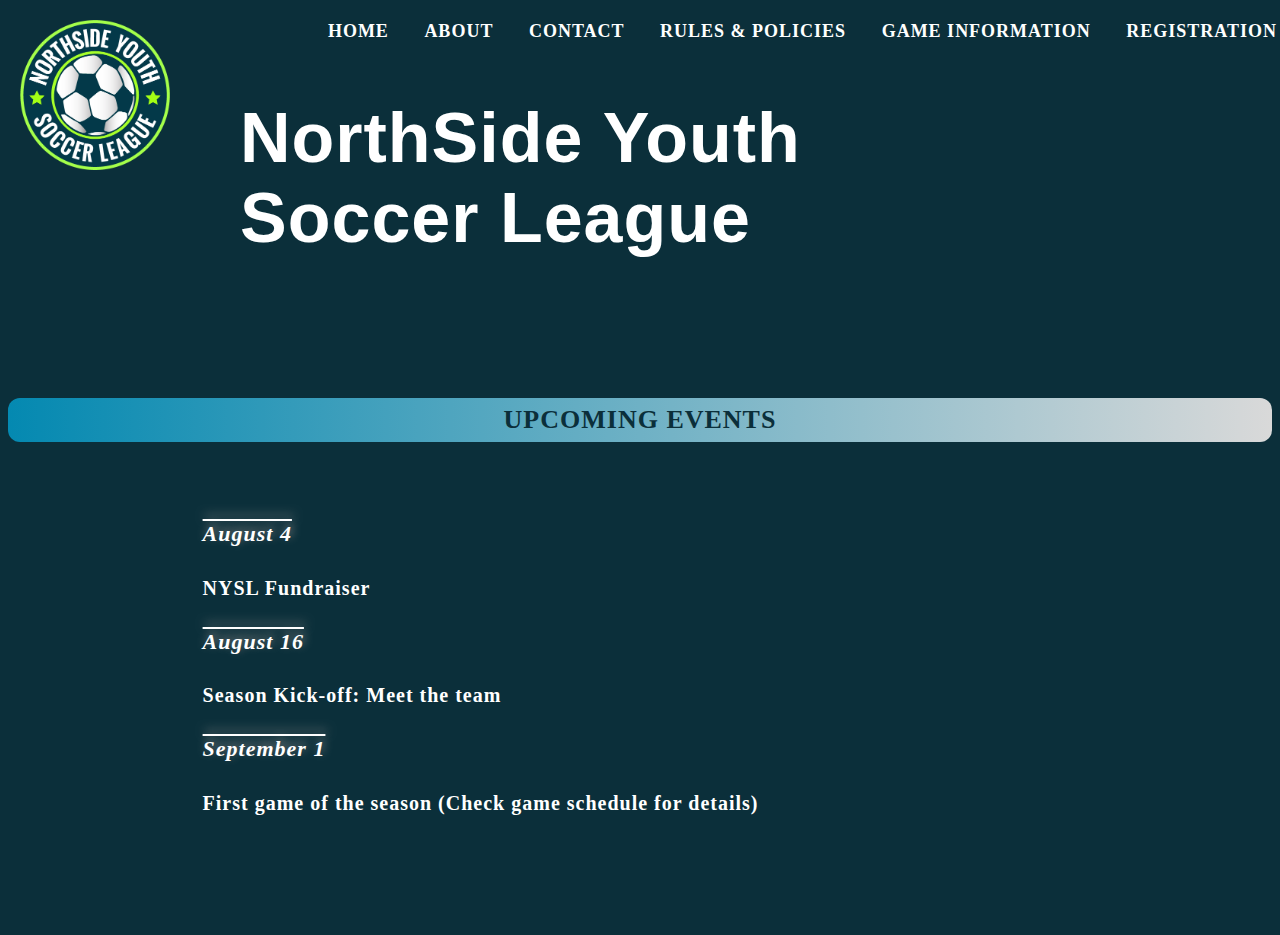
<file: index.html>
<!DOCTYPE html>
<html lang="es">
    <head>
        <title>
            Home
        </title>
        <meta charset="utf-8"/>
        <meta content="width=device-width" name="viewport"/>
        <!--<link href="styles/nysl_1.css" rel="stylesheet" type="text/css"/> -->
        <!--<link href="styles/nysl_2.css" rel="stylesheet" type="text/css"/> -->
        <link href="styles/nysl_3.css" rel="stylesheet" type="text/css"/>
        <link href="img/nysl_logo.png" rel="shortcut icon"/>
    </head>
    <body>
        <header class="container">
            <div class="title contenedor portada">
                <h1 class="titulo">
                    NorthSide Youth Soccer League
                </h1>
            </div>
            <img alt="logo" id="logo" src="img/nysl_logo.png"/>
        </header>
        <div>
            <h2 class="button" id="section">
                Upcoming Events
            </h2>
        </div>
        <div class="menu">
            <nav>
                <ul>
                    <li>
                        <a class="home link" href="#.html">
                            Home
                        </a>
                    </li>
                    <li>
                        <a class="about link" href="about.html">
                            About
                        </a>
                    </li>
                    <li>
                        <a class="contact link" href="contact.html">
                            Contact
                        </a>
                    </li>
                    <li>
                        <a class="home link" href="rules.html">
                            Rules & Policies
                        </a>
                    </li>
                    <li>
                        <a class="home link" href="game_info.html">
                            Game Information
                        </a>
                    </li>
                    <li>
                        <a class="home link" href="registration.html">
                            Registration
                        </a>
                    </li>
                </ul>
            </nav>
        </div>
        <main>
            <div id="form">
                <section>
                    <h4 class="italica">
                        August 4
                    </h4>
                    <p>
                        NYSL Fundraiser
                    </p>
                    <h4 class="italica">
                        August 16
                    </h4>
                    <p>
                        Season Kick-off: Meet the team
                    </p>
                    <h4 class="italica">
                        September 1
                    </h4>
                    <p>
                        First game of the season (Check game schedule for details)
                    </p>
                </section>
            </div>
        </main>
    </body>
</html>
</file>
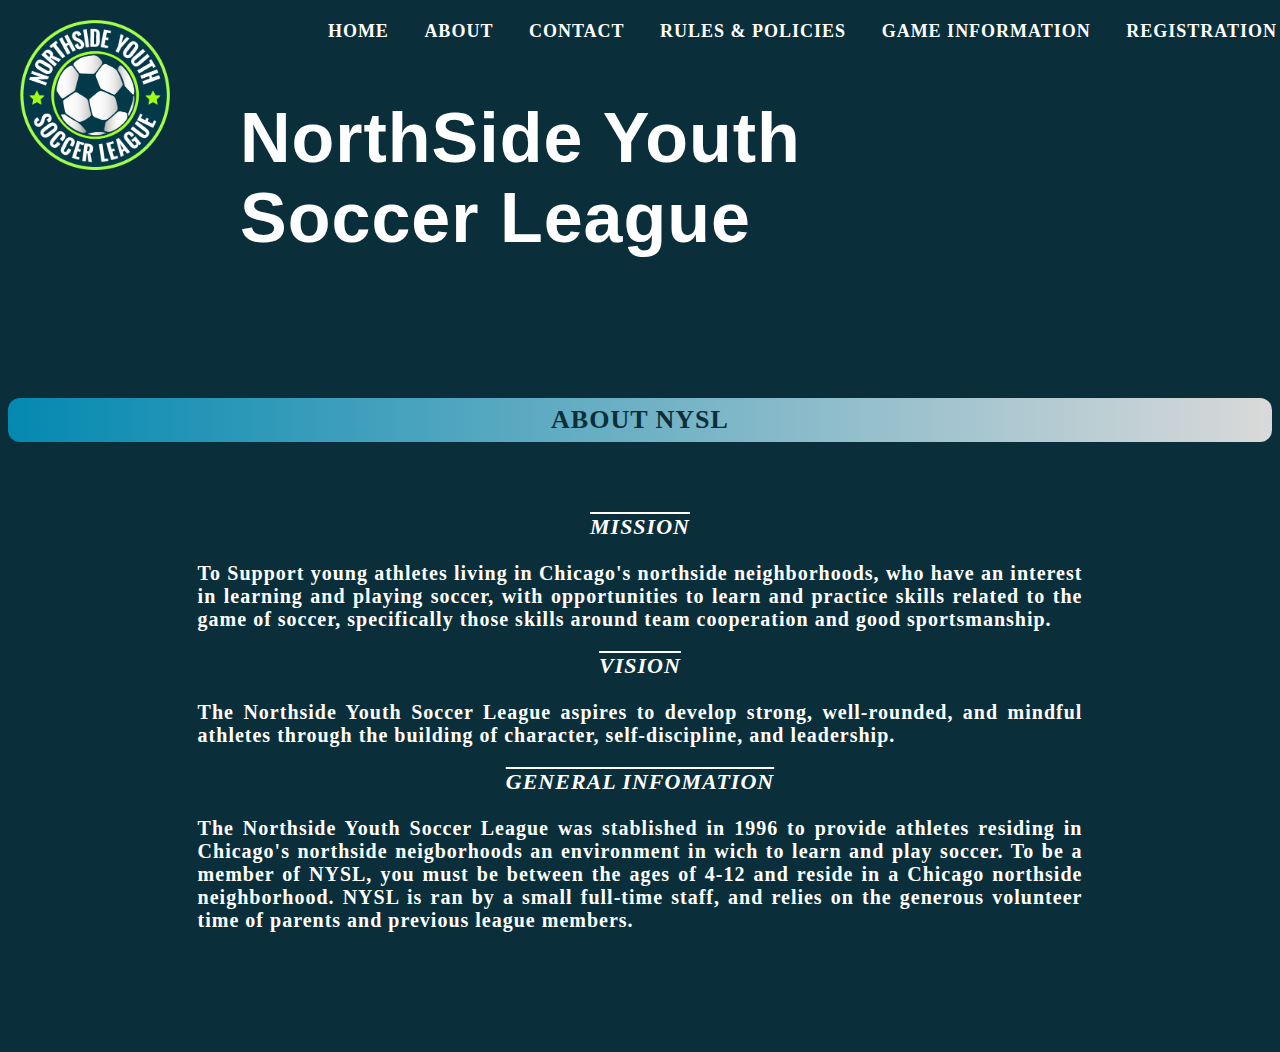
<file: about.html>
<!DOCTYPE html>
<html lang="es">
    <head>
        <title>
            About
        </title>
        <meta charset="utf-8"/>
        <meta content="width=device-width" name="viewport"/>
        <!--<link href="styles/nysl_1.css" rel="stylesheet" type="text/css"/> -->
        <!--<link href="styles/nysl_2.css" rel="stylesheet" type="text/css"/> -->
        <link href="styles/nysl_3.css" rel="stylesheet" type="text/css"/>
        <link href="img/nysl_logo.png" rel="shortcut icon"/>
    </head>
    <body>
        <header class="container">
            <div class="title contenedor portada">
                <h1 class="titulo">
                    NorthSide Youth Soccer League
                </h1>
            </div>
            <img alt="logo" id="logo" src="img/nysl_logo.png"/>
        </header>
        <div>
            <h2 class="button" id="section">
                About NYSL
            </h2>
        </div>
        <div class="menu">
            <nav>
                <ul>
                    <li>
                        <a class="home link" href="index.html">
                            Home
                        </a>
                    </li>
                    <li>
                        <a class="about link" href="about.html">
                            About
                        </a>
                    </li>
                    <li>
                        <a class="contact link" href="contact.html">
                            Contact
                        </a>
                    </li>
                    <li>
                        <a class="home link" href="rules.html">
                            Rules & Policies
                        </a>
                    </li>
                    <li>
                        <a class="home link" href="game_info.html">
                            Game Information
                        </a>
                    </li>
                    <li>
                        <a class="home link" href="registration.html">
                            Registration
                        </a>
                    </li>
                </ul>
            </nav>
        </div>
        <main>
            <div id="form">
                <h3 class="italic">
                    Mission
                </h3>
                <p>
                    To Support young athletes living in Chicago's northside neighborhoods, who have an interest in learning and playing soccer, with opportunities to learn and practice skills related to the game of soccer, specifically those skills around team cooperation and good sportsmanship.
                </p>
                <h3 class="italic">
                    Vision
                </h3>
                <p>
                    The Northside Youth Soccer League aspires to develop strong, well-rounded, and mindful athletes through the building of character, self-discipline, and leadership.
                </p>
                <h3 class="italic">
                    General Infomation
                </h3>
                <p>
                    The Northside Youth Soccer League was stablished in 1996 to provide athletes residing in Chicago's northside neigborhoods an environment in wich to learn and play soccer. To be a member of NYSL, you must be between the ages of 4-12 and reside in a Chicago northside neighborhood. NYSL is ran by a small full-time staff, and relies on the generous volunteer time of parents and previous league members.
                </p>
            </div>
        </main>
    </body>
</html>
</file>
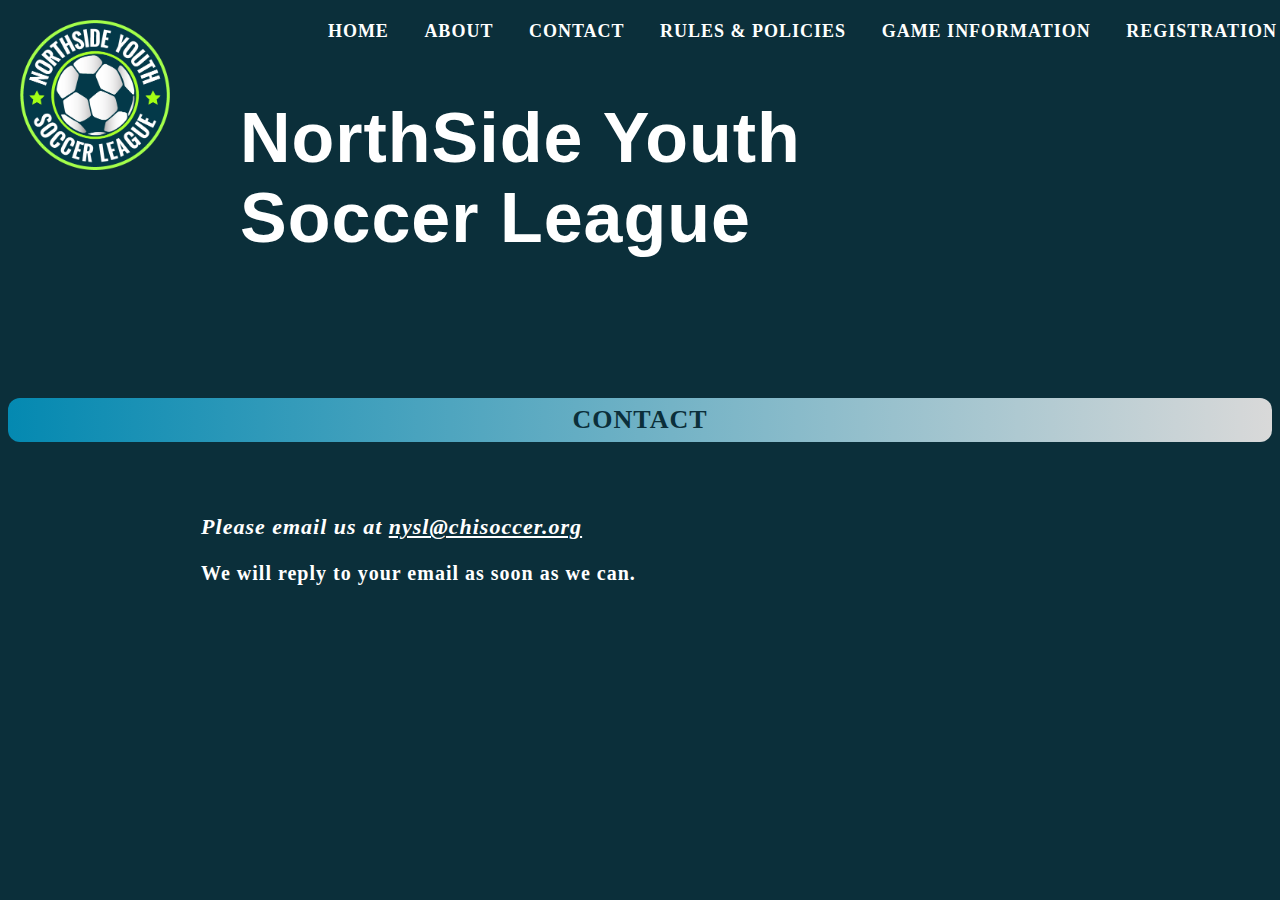
<file: contact.html>
<!DOCTYPE html>
<html lang="es">
    <head>
        <title>
            Contact
        </title>
        <meta charset="utf-8"/>
        <meta content="width=device-width" name="viewport"/>
        <!--<link href="styles/nysl_1.css" rel="stylesheet" type="text/css"/> -->
        <!--<link href="styles/nysl_2.css" rel="stylesheet" type="text/css"/> -->
        <link href="styles/nysl_3.css" rel="stylesheet" type="text/css"/>
        <link href="img/nysl_logo.png" rel="shortcut icon"/>
    </head>
    <body>
        <header class="header conntainer">
            <div class="title contenedor portada">
                <h1 class="titulo">
                    NorthSide Youth Soccer League
                </h1>
            </div>
            <img alt="logo" id="logo" src="img/nysl_logo.png"/>
        </header>
        <div>
            <h2 class="button" id="section">
                Contact
            </h2>
        </div>
        <div class="menu">
            <nav>
                <ul>
                    <li>
                        <a class="home link" href="index.html">
                            Home
                        </a>
                    </li>
                    <li>
                        <a class="about link" href="about.html">
                            About
                        </a>
                    </li>
                    <li>
                        <a class="contact link" href="contact.html">
                            Contact
                        </a>
                    </li>
                    <li>
                        <a class="home link" href="rules.html">
                            Rules & Policies
                        </a>
                    </li>
                    <li>
                        <a class="home link" href="game_info.html">
                            Game Information
                        </a>
                    </li>
                    <li>
                        <a class="home link" href="registration.html">
                            Registration
                        </a>
                    </li>
                </ul>
            </nav>
        </div>
        <main>
            <section>
                <div id="form">
                    <p class="italic2">
                        Please email us at
                        <a href="mailto:nysl@chisoccer.org">
                            nysl@chisoccer.org
                        </a>
                    </p>
                    <p>
                        We will reply to your email as soon as we can.
                    </p>
                </div>
            </section>
        </main>
    </body>
</html>
</file>
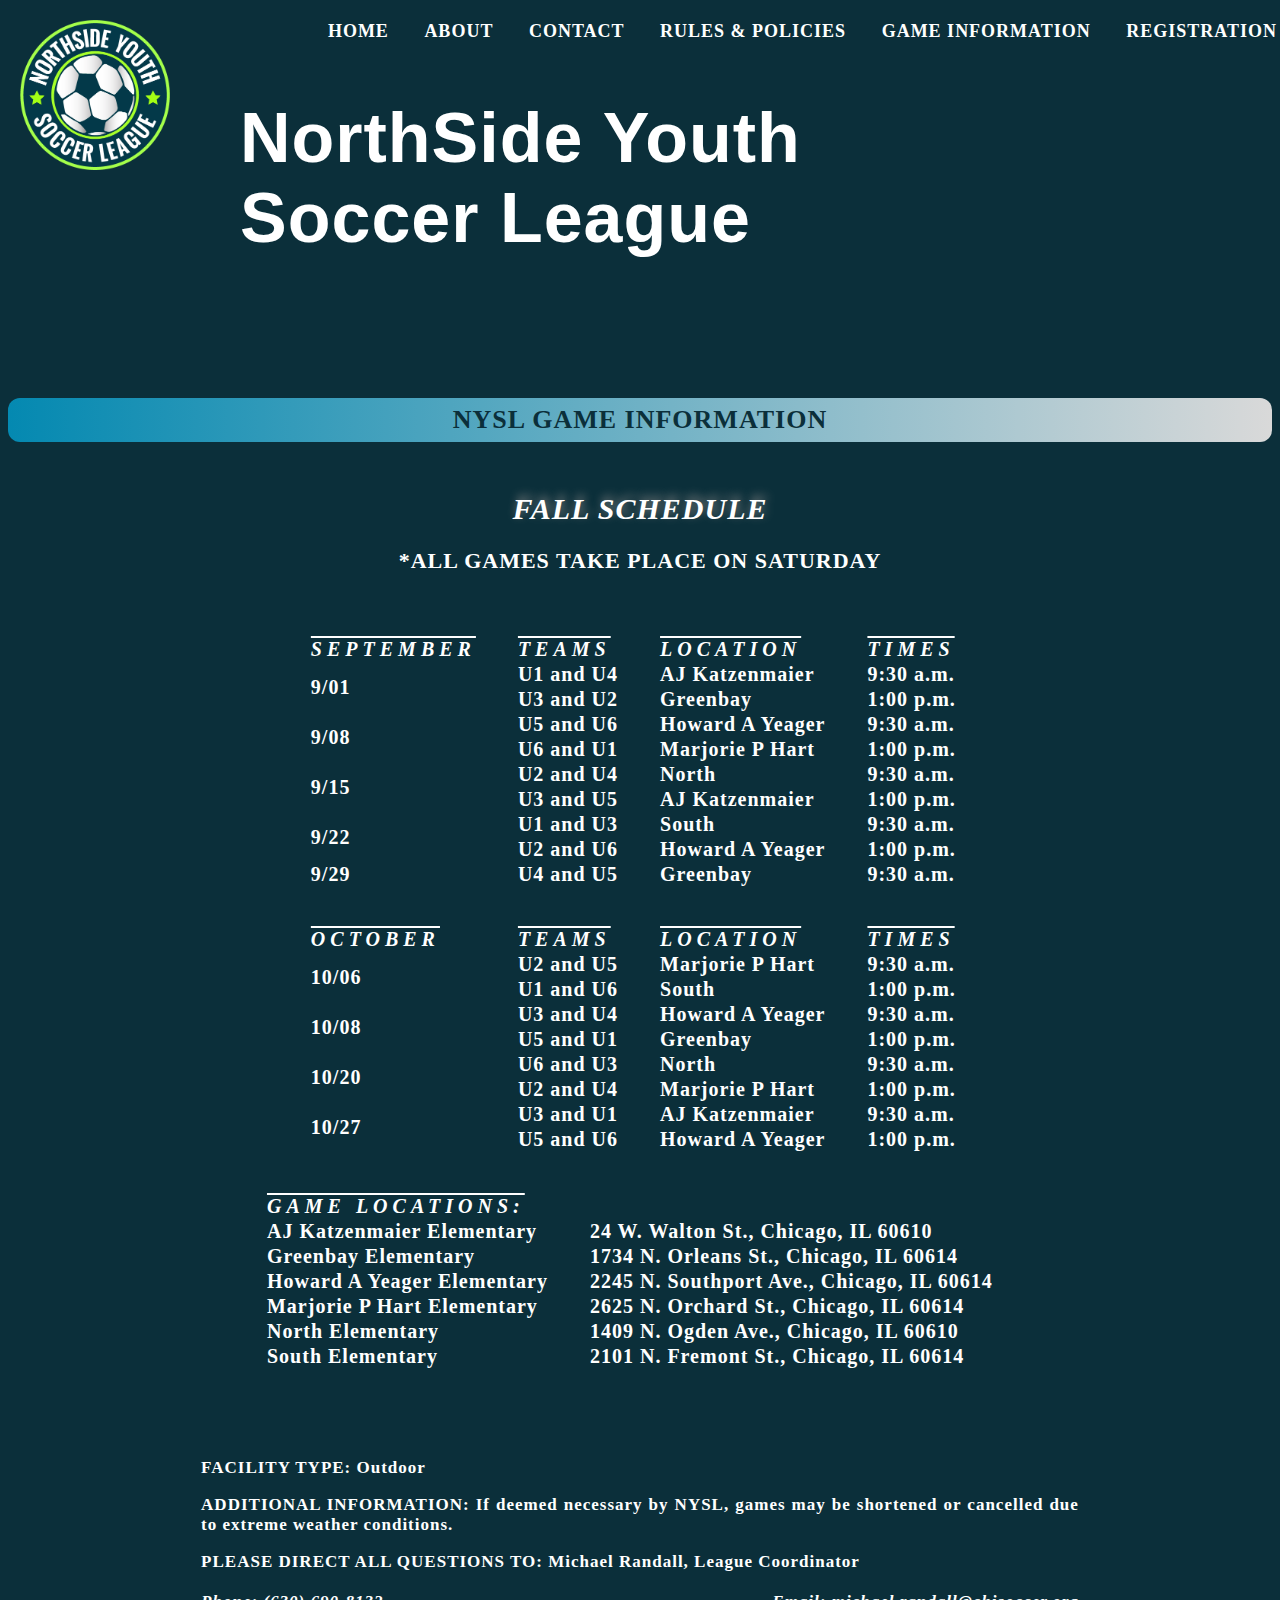
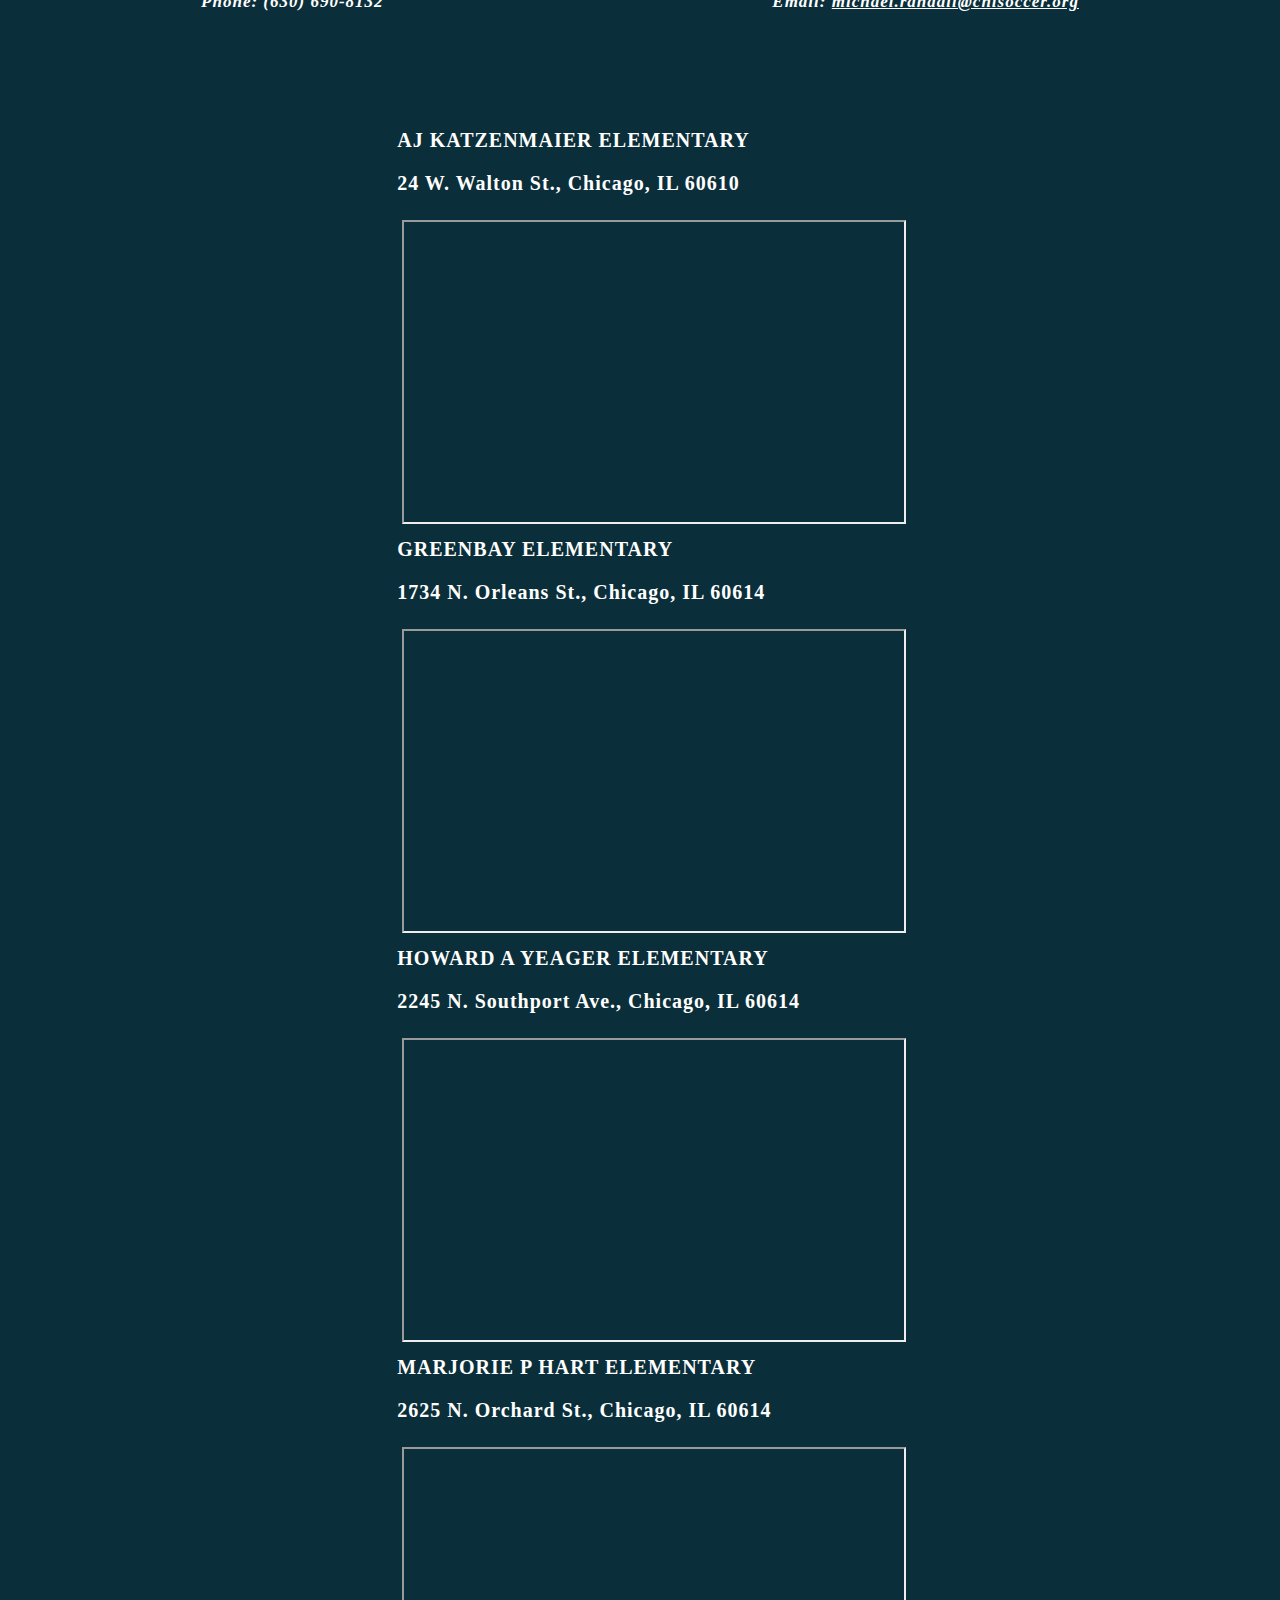
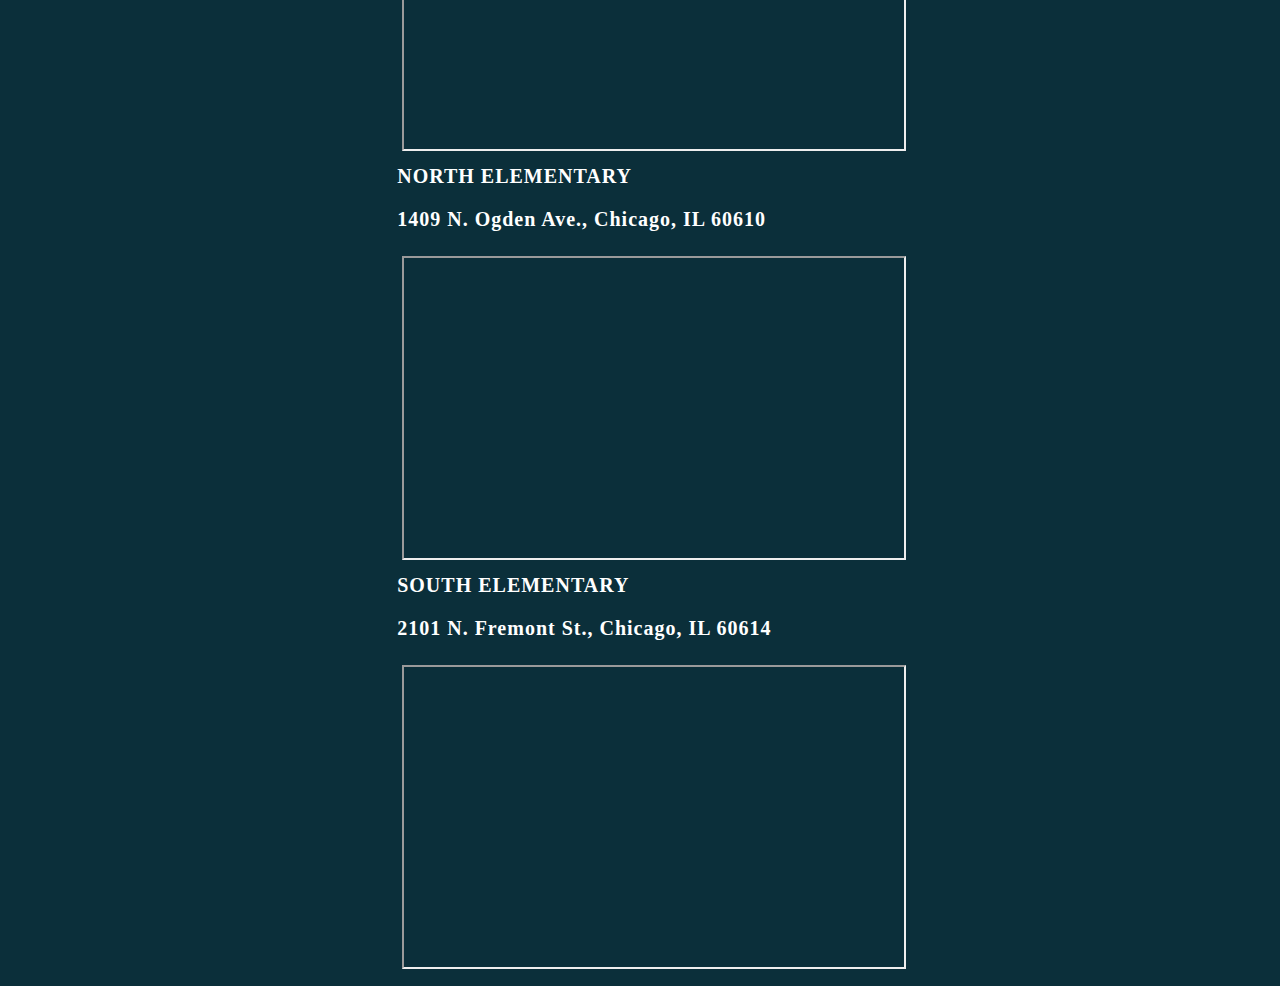
<file: game_info.html>
<!DOCTYPE html>
<html lang="es">
    <head>
        <title>
            Game Information
        </title>
        <meta charset="utf-8"/>
        <meta content="width=device-width" name="viewport"/>
        <!--<link href="styles/nysl_1.css" rel="stylesheet" type="text/css"/> -->
        <!--<link href="styles/nysl_2.css" rel="stylesheet" type="text/css"/> -->
        <link href="styles/nysl_3.css" rel="stylesheet" type="text/css"/>
        <link href="img/nysl_logo.png" rel="shortcut icon"/>
    </head>
    <body>
        <header class="header conntainer">
            <div class="title contenedor portada">
                <h1 class="titulo">
                    NorthSide Youth Soccer League
                </h1>
            </div>
            <img alt="logo" id="logo" src="img/nysl_logo.png"/>
        </header>
        <div>
            <h2 class="button" id="section">
                NYSL Game Information
            </h2>
        </div>
        <div class="menu">
            <nav>
                <ul>
                    <li>
                        <a class="home link" href="index.html">
                            Home
                        </a>
                    </li>
                    <li>
                        <a class="about link" href="about.html">
                            About
                        </a>
                    </li>
                    <li>
                        <a class="contact link" href="contact.html">
                            Contact
                        </a>
                    </li>
                    <li>
                        <a class="home link" href="rules.html">
                            Rules & Policies
                        </a>
                    </li>
                    <li>
                        <a class="home link" href="game_info.html">
                            Game Information
                        </a>
                    </li>
                    <li>
                        <a class="home link" href="registration.html">
                            Registration
                        </a>
                    </li>
                </ul>
            </nav>
        </div>
        <main>
            <section>
                <div class="paragrahp-rules" id="form">
                    <h2 class="titleP">
                        <i id="schule">
                            Fall Schedule
                        </i>
                    </h2>
                    <p class="subtitulo1">
                        *All games take place on Saturday
                    </p>
                    <div id="tabl">
                        <table>
                            <tr>
                                <th>
                                    SEPTEMBER
                                </th>
                                <th>
                                    Teams
                                </th>
                                <th>
                                    Location
                                </th>
                                <th>
                                    Times
                                </th>
                            </tr>
                            <tr>
                                <td rowspan="2">
                                    9/01
                                </td>
                                <td>
                                    U1 and U4
                                </td>
                                <td>
                                    AJ Katzenmaier
                                </td>
                                <td>
                                    9:30 a.m.
                                </td>
                            </tr>
                            <tr>
                                <td>
                                    U3 and U2
                                </td>
                                <td>
                                    Greenbay
                                </td>
                                <td>
                                    1:00 p.m.
                                </td>
                            </tr>
                            <tr>
                                <td rowspan="2">
                                    9/08
                                </td>
                                <td>
                                    U5 and U6
                                </td>
                                <td>
                                    Howard A Yeager
                                </td>
                                <td>
                                    9:30 a.m.
                                </td>
                            </tr>
                            <tr>
                                <td>
                                    U6 and U1
                                </td>
                                <td>
                                    Marjorie P Hart
                                </td>
                                <td>
                                    1:00 p.m.
                                </td>
                                <tr>
                                    <td rowspan="2">
                                        9/15
                                    </td>
                                    <td>
                                        U2 and U4
                                    </td>
                                    <td>
                                        North
                                    </td>
                                    <td>
                                        9:30 a.m.
                                    </td>
                                </tr>
                                <tr>
                                    <td>
                                        U3 and U5
                                    </td>
                                    <td>
                                        AJ Katzenmaier
                                    </td>
                                    <td>
                                        1:00 p.m.
                                    </td>
                                    <tr>
                                        <td rowspan="2">
                                            9/22
                                        </td>
                                        <td>
                                            U1 and U3
                                        </td>
                                        <td>
                                            South
                                        </td>
                                        <td>
                                            9:30 a.m.
                                        </td>
                                    </tr>
                                    <tr>
                                        <td>
                                            U2 and U6
                                        </td>
                                        <td>
                                            Howard A Yeager
                                        </td>
                                        <td>
                                            1:00 p.m.
                                        </td>
                                        <tr>
                                            <td>
                                                9/29
                                            </td>
                                            <td>
                                                U4 and U5
                                            </td>
                                            <td>
                                                Greenbay
                                            </td>
                                            <td>
                                                9:30 a.m.
                                            </td>
                                        </tr>
                                        <tr>
                                            <th>
                                                OCTOBER
                                            </th>
                                            <th>
                                                Teams
                                            </th>
                                            <th>
                                                Location
                                            </th>
                                            <th>
                                                Times
                                            </th>
                                        </tr>
                                        <tr>
                                            <td rowspan="2">
                                                10/06
                                            </td>
                                            <td>
                                                U2 and U5
                                            </td>
                                            <td>
                                                Marjorie P Hart
                                            </td>
                                            <td>
                                                9:30 a.m.
                                            </td>
                                        </tr>
                                        <tr>
                                            <td>
                                                U1 and U6
                                            </td>
                                            <td>
                                                South
                                            </td>
                                            <td>
                                                1:00 p.m.
                                            </td>
                                        </tr>
                                        <tr>
                                            <td rowspan="2">
                                                10/08
                                            </td>
                                            <td>
                                                U3 and U4
                                            </td>
                                            <td>
                                                Howard A Yeager
                                            </td>
                                            <td>
                                                9:30 a.m.
                                            </td>
                                        </tr>
                                        <tr>
                                            <td>
                                                U5 and U1
                                            </td>
                                            <td>
                                                Greenbay
                                            </td>
                                            <td>
                                                1:00 p.m.
                                            </td>
                                            <tr>
                                                <td rowspan="2">
                                                    10/20
                                                </td>
                                                <td>
                                                    U6 and U3
                                                </td>
                                                <td>
                                                    North
                                                </td>
                                                <td>
                                                    9:30 a.m.
                                                </td>
                                            </tr>
                                            <tr>
                                                <td>
                                                    U2 and U4
                                                </td>
                                                <td>
                                                    Marjorie P Hart
                                                </td>
                                                <td>
                                                    1:00 p.m.
                                                </td>
                                                <tr>
                                                    <td rowspan="2">
                                                        10/27
                                                    </td>
                                                    <td>
                                                        U3 and U1
                                                    </td>
                                                    <td>
                                                        AJ Katzenmaier
                                                    </td>
                                                    <td>
                                                        9:30 a.m.
                                                    </td>
                                                </tr>
                                                <tr>
                                                    <td>
                                                        U5 and U6
                                                    </td>
                                                    <td>
                                                        Howard A Yeager
                                                    </td>
                                                    <td>
                                                        1:00 p.m.
                                                    </td>
                                                </tr>
                        </table>
                        <!-- fin tabla principal -->
                    </div>
                    <div id="tabl2">
                        <!-- game locations -->
                        <table>
                            <thead>
                                <tr>
                                    <th colspan="2" id="game">
                                        Game Locations:
                                    </th>
                                </tr>
                            </thead>
                            <tbody>
                                <tr>
                                    <td>
                                        AJ Katzenmaier Elementary
                                    </td>
                                    <td>
                                        24 W. Walton St., Chicago, IL 60610
                                    </td>
                                </tr>
                                <tr>
                                    <td>
                                        Greenbay Elementary
                                    </td>
                                    <td>
                                        1734 N. Orleans St., Chicago, IL 60614
                                    </td>
                                </tr>
                                <tr>
                                    <td>
                                        Howard A Yeager Elementary
                                    </td>
                                    <td>
                                        2245 N. Southport Ave., Chicago, IL 60614
                                    </td>
                                </tr>
                                <tr>
                                    <td>
                                        Marjorie P Hart Elementary
                                    </td>
                                    <td>
                                        2625 N. Orchard St., Chicago, IL 60614
                                    </td>
                                </tr>
                                <tr>
                                    <td>
                                        North Elementary
                                    </td>
                                    <td>
                                        1409 N. Ogden Ave., Chicago, IL 60610
                                    </td>
                                </tr>
                                <tr>
                                    <td>
                                        South Elementary
                                    </td>
                                    <td>
                                        2101 N. Fremont St., Chicago, IL 60614
                                    </td>
                                </tr>
                            </tbody>
                        </table>
                    </div>
                    <div id="add">
                        <p class="aditional">
                            <strong class="sub">
                                Facility Type:
                            </strong>
                            Outdoor
                        </p>
                        <p class="aditional">
                            <strong class="sub">
                                Additional Information:
                            </strong>
                            If deemed necessary by NYSL, games may be shortened or cancelled due to extreme weather conditions.
                        </p>
                        <p class="aditional">
                            <strong class="sub">
                                Please direct all questions to:
                            </strong>
                            Michael Randall, League Coordinator
                        </p>
                        <address>
                            <p>
                                <span id="phone">
                                    <strong>
                                        Phone:
                                    </strong>
                                    (630) 690-8132
                                </span>
                            </p>
                            <p id="mail">
                                <strong>
                                    Email:
                                </strong>
                                <a href="mailto:michael.randall@chisoccer.org">
                                    michael.randall@chisoccer.org
                                </a>
                            </p>
                        </address>
                    </div>
                </div>
            </section>
            <section id="mapas">
                <!-- primer mapa -->
                <section>
                    <div class="map1">
                        <h2>
                            AJ Katzenmaier Elementary
                        </h2>
                        <p>
                            24 W. Walton St., Chicago, IL 60610
                        </p>
                        <iframe class="maps" src="https://www.google.com/maps/embed?pb=!1m18!1m12!1m3!1d2969.6540604261522!2d-87.63123908518452!3d41.90029637200495!2m3!1f0!2f0!3f0!3m2!1i1024!2i768!4f13.1!3m3!1m2!1s0x880fd34e07f6bac3%3A0x68a82e5d59952c86!2s24+W+Walton+St%2C+Chicago%2C+IL+60610%2C+EE.+UU.!5e0!3m2!1ses!2sar!4v1565093452576!5m2!1ses!2sar">
                        </iframe>
                    </div>
                </section>
                <!-- segundo mapa -->
                <section>
                    <div class="map2">
                        <h2>
                            Greenbay Elementary
                        </h2>
                        <p>
                            1734 N. Orleans St., Chicago, IL 60614
                        </p>
                        <iframe class="maps" src="https://www.google.com/maps/embed?pb=!1m18!1m12!1m3!1d2969.025698674531!2d-87.64002798518399!3d41.913806271159046!2m3!1f0!2f0!3f0!3m2!1i1024!2i768!4f13.1!3m3!1m2!1s0x880fd34073f306a3%3A0x9e1726bbf8f23f0e!2s1734+N+Orleans+St%2C+Chicago%2C+IL+60614%2C+EE.+UU.!5e0!3m2!1ses!2sar!4v1565093558676!5m2!1ses!2sar">
                        </iframe>
                    </div>
                </section>
                <!-- tercer mapa -->
                <section>
                    <div class="map3">
                        <h2>
                            Howard A Yeager Elementary
                        </h2>
                        <p>
                            2245 N. Southport Ave., Chicago, IL 60614
                        </p>
                        <iframe class="maps" src="https://www.google.com/maps/embed?pb=!1m18!1m12!1m3!1d2968.5854973846726!2d-87.66511458518366!3d41.923268570566414!2m3!1f0!2f0!3f0!3m2!1i1024!2i768!4f13.1!3m3!1m2!1s0x880fd2e37f9b8d2d%3A0x62ad8b907dd755d6!2s2245+N+Southport+Ave%2C+Chicago%2C+IL+60614%2C+EE.+UU.!5e0!3m2!1ses!2sar!4v1565093636278!5m2!1ses!2sar">
                        </iframe>
                    </div>
                </section>
                <!-- cuarto mapa -->
                <section>
                    <div class="map4">
                        <h2>
                            Marjorie P Hart Elementary
                        </h2>
                        <p>
                            2625 N. Orchard St., Chicago, IL 60614
                        </p>
                        <iframe class="maps" src="https://www.google.com/maps/embed?pb=!1m18!1m12!1m3!1d2968.291728953075!2d-87.64808628518344!3d41.92958227017098!2m3!1f0!2f0!3f0!3m2!1i1024!2i768!4f13.1!3m3!1m2!1s0x880fd30f2630e551%3A0x3e719e44a5cef714!2s2625+N+Orchard+St%2C+Chicago%2C+IL+60614%2C+EE.+UU.!5e0!3m2!1ses!2sar!4v1565093792670!5m2!1ses!2sar">
                        </iframe>
                    </div>
                </section>
                <!-- quinto mapa -->
                <section>
                    <div class="map5">
                        <h2>
                            North Elementary
                        </h2>
                        <p>
                            1409 N. Ogden Ave., Chicago, IL 60610
                        </p>
                        <iframe class="maps" src="https://www.google.com/maps/embed?pb=!1m18!1m12!1m3!1d2969.33761415959!2d-87.64837698518424!3d41.907100471578985!2m3!1f0!2f0!3f0!3m2!1i1024!2i768!4f13.1!3m3!1m2!1s0x880fd33af0e6ccc3%3A0x26c81c1d557667da!2s1409+N+Ogden+Ave%2C+Chicago%2C+IL+60610%2C+EE.+UU.!5e0!3m2!1ses!2sar!4v1565093841875!5m2!1ses!2sar">
                        </iframe>
                    </div>
                </section>
                <!-- sexto mapa -->
                <section>
                    <div class="map6">
                        <h2>
                            South Elementary
                        </h2>
                        <p>
                            2101 N. Fremont St., Chicago, IL 60614
                        </p>
                        <iframe class="maps" src="https://www.google.com/maps/embed?pb=!1m18!1m12!1m3!1d2968.7477648265626!2d-87.65355538518378!3d41.91978077078479!2m3!1f0!2f0!3f0!3m2!1i1024!2i768!4f13.1!3m3!1m2!1s0x880fd3196fb41dc7%3A0x970be7f7d6336df5!2s2101+N+Fremont+St%2C+Chicago%2C+IL+60614%2C+EE.+UU.!5e0!3m2!1ses!2sar!4v1565093874493!5m2!1ses!2sar">
                        </iframe>
                    </div>
                </section>
            </section>
        </main>
    </body>
</html>
</file>
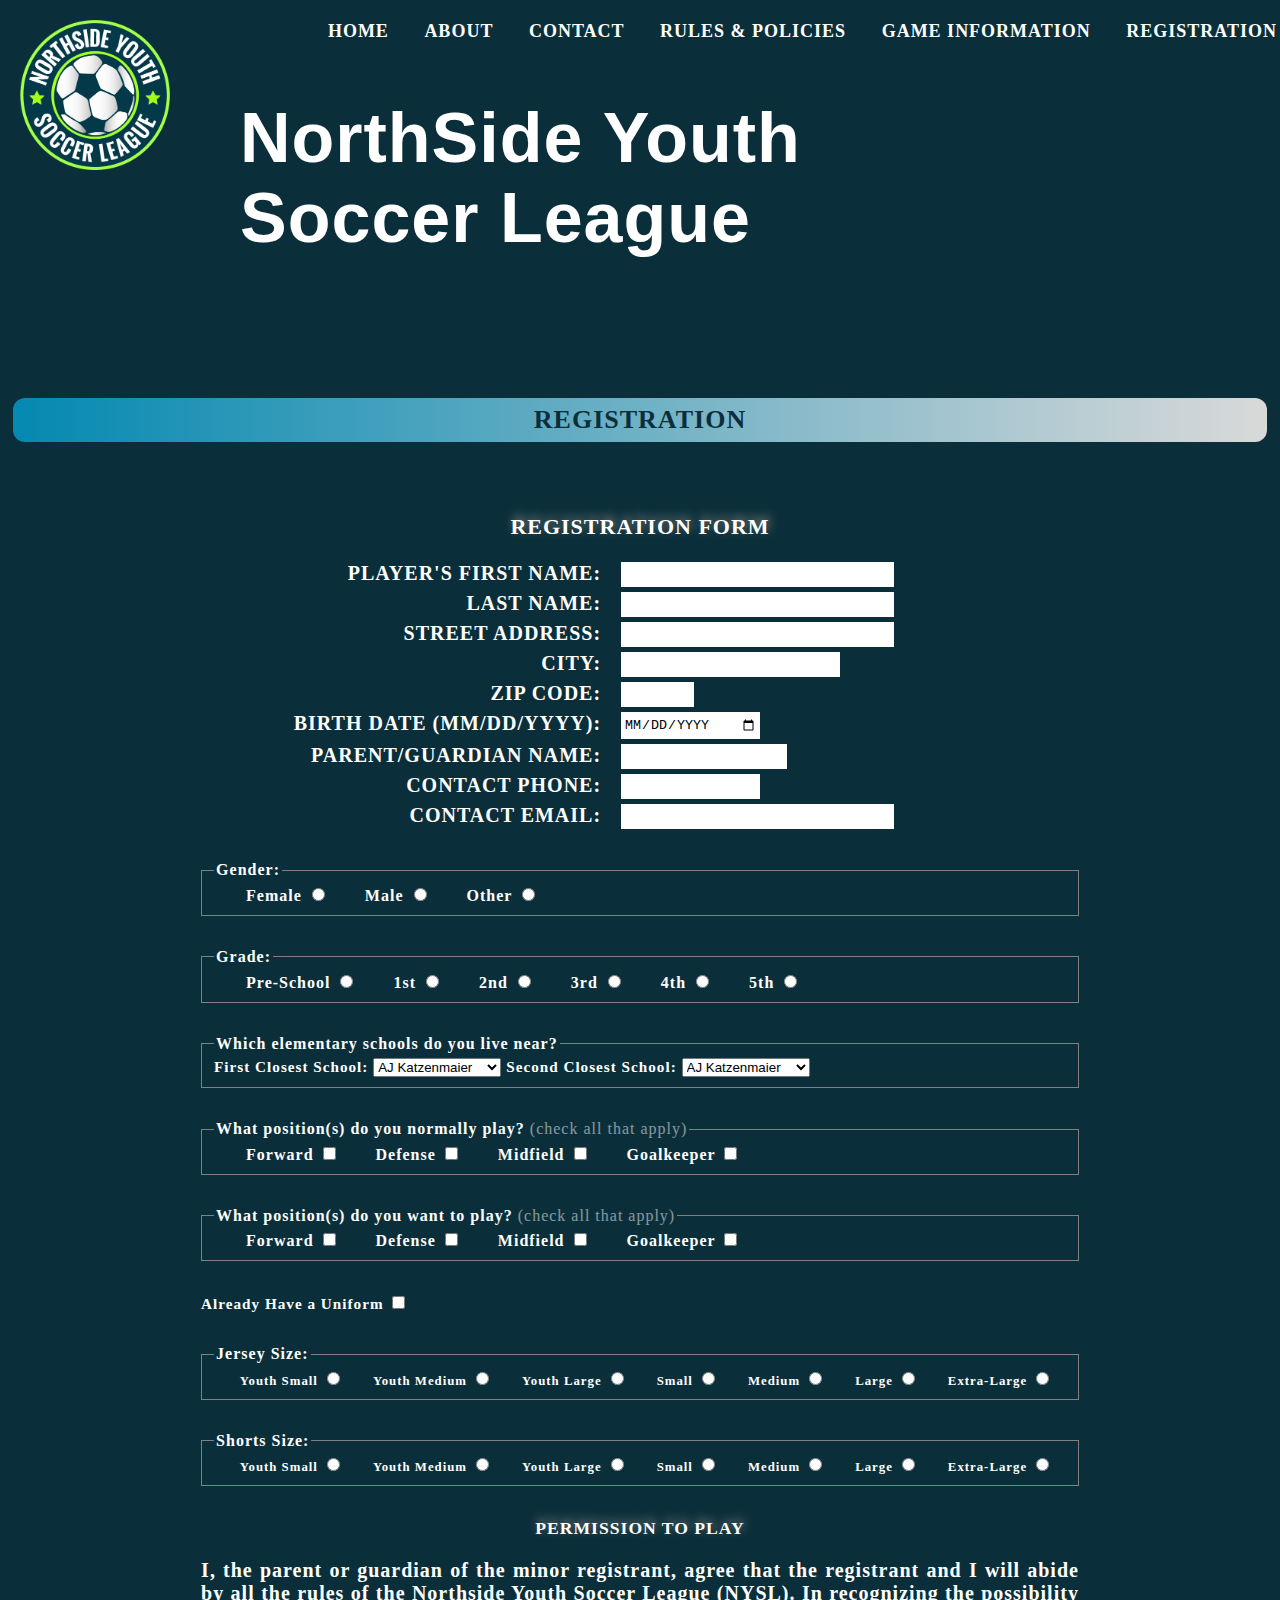
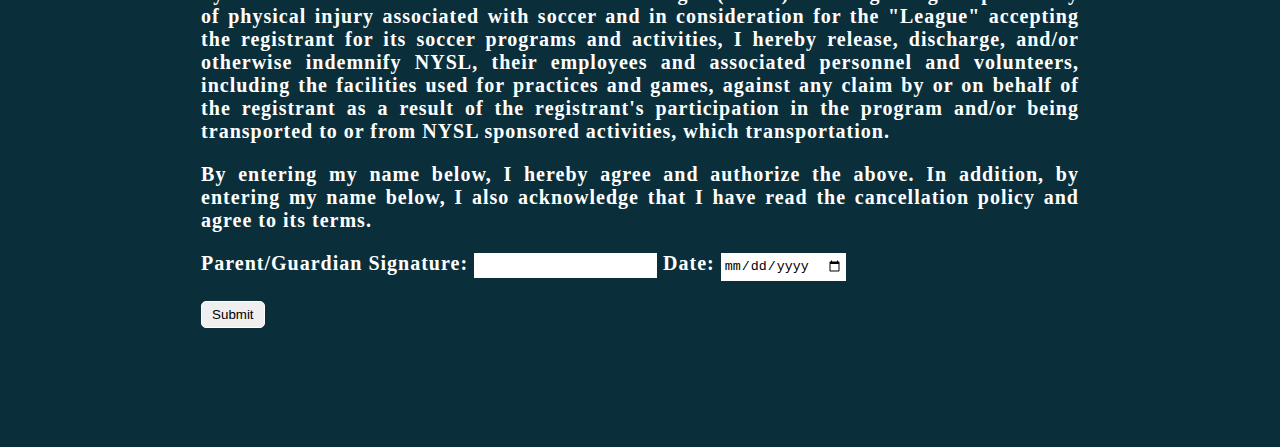
<file: registration.html>
<!DOCTYPE html>
<html lang="es">
    <head>
        <title>
            Registration
        </title>
        <meta charset="utf-8"/>
        <meta content="width=device-width" name="viewport"/>
        <!--<link href="styles/nysl_1.css" rel="stylesheet" type="text/css"/> -->
        <!--<link href="styles/nysl_2.css" rel="stylesheet" type="text/css"/> -->
        <link href="styles/nysl_3.css" rel="stylesheet" type="text/css"/>
        <link href="img/nysl_logo.png" rel="shortcut icon"/>
    </head>
    <body>
        <header class="header container">
            <div class="title contenedor portada">
                <h1 class="titulo">
                    NorthSide Youth Soccer League
                </h1>
            </div>
            <img alt="logo" id="logo" src="img/nysl_logo.png"/>
            <div class="menu">
                <nav>
                    <ul>
                        <li>
                            <a class="home link" href="index.html">
                                Home
                            </a>
                        </li>
                        <li>
                            <a class="about link" href="about.html">
                                About
                            </a>
                        </li>
                        <li>
                            <a class="contact link" href="contact.html">
                                Contact
                            </a>
                        </li>
                        <li>
                            <a class="home link" href="rules.html">
                                Rules & Policies
                            </a>
                        </li>
                        <li>
                            <a class="home link" href="game_info.html">
                                Game Information
                            </a>
                        </li>
                        <li>
                            <a class="home link" href="registration.html">
                                Registration
                            </a>
                        </li>
                    </ul>
                </nav>
            </div>
        </header>
        <main>
            <section>
                <h2 class="button" id="section">
                    Registration
                </h2>
                <div id="form">
                    <h3 class="regform">
                        Registration Form
                    </h3>
                    <form action="show_data.html" method="get">
                        <div class="user">
                            <label for="first_name">
                                Player's First Name:
                            </label>
                            <input id="first_name" name="first_name" type="name"/>
                            <label for="last_name">
                                Last Name:
                            </label>
                            <input id="last_name" name="last_name" type="family-name"/>
                            <label for="street_address">
                                Street Address:
                            </label>
                            <input id="street_address" name="street_address" type="street-address"/>
                            <label for="city">
                                City:
                            </label>
                            <input id="city" name="city" type="country"/>
                            <label for="zip">
                                Zip Code:
                            </label>
                            <input id="zip" name="zip" type="postal-code"/>
                            <label for="birth_date">
                                Birth Date (mm/dd/yyyy):
                            </label>
                            <input id="birth_date" name="birth_date" type="date"/>
                            <label for="parent_guardian">
                                Parent/Guardian Name:
                            </label>
                            <input id="parent_guardian" name="parent_guardian" type="text"/>
                            <label for="contact_phone">
                                Contact Phone:
                            </label>
                            <input id="contact_phone" name="contact_phone" type="tel"/>
                            <label for="contact_email">
                                Contact Email:
                            </label>
                            <input id="contact_email" name="contact_email" type="email"/>
                        </div>
                        <fieldset>
                            <legend>
                                Gender:
                            </legend>
                            <label for="female">
                                Female
                            </label>
                            <input id="female" name="gender" type="radio" value="female"/>
                            <label for="male">
                                Male
                            </label>
                            <input id="male" name="gender" type="radio" value="male"/>
                            <label for="other">
                                Other
                            </label>
                            <input id="other" name="gender" type="radio" value="other"/>
                        </fieldset>
                        <fieldset>
                            <legend>
                                Grade:
                            </legend>
                            <label for="pre_school">
                                Pre-School
                            </label>
                            <input id="pre_school" name="grade" type="radio" value="pre_school"/>
                            <label for="1st">
                                1st
                            </label>
                            <input id="1st" name="grade" type="radio" value="1st"/>
                            <label for="2nd">
                                2nd
                            </label>
                            <input id="2nd" name="grade" type="radio" value="2nd"/>
                            <label for="3rd">
                                3rd
                            </label>
                            <input id="3rd" name="grade" type="radio" value="3rd"/>
                            <label for="4th">
                                4th
                            </label>
                            <input id="4th" name="grade" type="radio" value="4th"/>
                            <label for="5th">
                                5th
                            </label>
                            <input id="5th" name="grade" type="radio" value="5th"/>
                        </fieldset>
                        <fieldset>
                            <legend>
                                Which elementary schools do you live near?
                            </legend>
                            <label class="impinfo" for="school_1">
                                First Closest School:
                            </label>
                            <select id="school_1" name="school_1">
                                <option value="katzenmaier">
                                    AJ Katzenmaier
                                </option>
                                <option value="greenbay">
                                    Greenbay
                                </option>
                                <option value="yeager">
                                    Howard A Yeager
                                </option>
                                <option value="hart">
                                    Marjorie P Hart
                                </option>
                                <option value="north">
                                    North Elementary
                                </option>
                                <option value="south">
                                    South Elementary
                                </option>
                            </select>
                            <label class="impinfo" for="school_2">
                                Second Closest School:
                            </label>
                            <select id="school_2" name="school_2">
                                <option value="katzenmaier">
                                    AJ Katzenmaier
                                </option>
                                <option value="greenbay">
                                    Greenbay
                                </option>
                                <option value="yeager">
                                    Howard A Yeager
                                </option>
                                <option value="hart">
                                    Marjorie P Hart
                                </option>
                                <option value="north">
                                    North Elementary
                                </option>
                                <option value="south">
                                    South Elementary
                                </option>
                            </select>
                        </fieldset>
                        <fieldset>
                            <legend>
                                What position(s) do you normally play?
                                <span class="parentesis">
                                    (check all that apply)
                                </span>
                            </legend>
                            <label for="n_forward">
                                Forward
                            </label>
                            <input id="n_forward" name="normal_position" type="checkbox" value="n_forward"/>
                            <label for="n_defense">
                                Defense
                            </label>
                            <input id="n_defense" name="normal_position" type="checkbox" value="n_defense"/>
                            <label for="n_midfield">
                                Midfield
                            </label>
                            <input id="n_midfield" name="normal_position" type="checkbox" value="n_midfield"/>
                            <label for="n_goalkeeper">
                                Goalkeeper
                            </label>
                            <input id="n_goalkeeper" name="normal_position" type="checkbox" value="n_goalkeeper"/>
                        </fieldset>
                        <fieldset>
                            <legend>
                                What position(s) do you want to play?
                                <span class="parentesis">
                                    (check all that apply)
                                </span>
                            </legend>
                            <label for="w_forward">
                                Forward
                            </label>
                            <input id="w_forward" name="want_position" type="checkbox" value="w_forward"/>
                            <label for="w_defense">
                                Defense
                            </label>
                            <input id="w_defense" name="want_position" type="checkbox" value="w_defense"/>
                            <label for="w_midfield">
                                Midfield
                            </label>
                            <input id="w_midfield" name="want_position" type="checkbox" value="w_midfield"/>
                            <label for="w_goalkeeper">
                                Goalkeeper
                            </label>
                            <input id="w_goalkeeper" name="want_position" type="checkbox" value="w_goalkeeper"/>
                        </fieldset>
                        <label class="impinfo" for="uniform">
                            Already Have a Uniform
                        </label>
                        <input id="uniform" name="uniform" type="checkbox"/>
                        <fieldset>
                            <legend>
                                Jersey Size:
                            </legend>
                            <span class="talle">
                                <label for="j_y_small">
                                    Youth Small
                                </label>
                                <input id="j_y_small" name="jersey_size" type="radio" value="j_y_small"/>
                                <label for="j_y_medium">
                                    Youth Medium
                                </label>
                                <input id="j_y_medium" name="jersey_size" type="radio" value="j_y_medium"/>
                                <label for="j_y_large">
                                    Youth Large
                                </label>
                                <input id="j_y_large" name="jersey_size" type="radio" value="j_y_large"/>
                                <label for="j_small">
                                    Small
                                </label>
                                <input id="j_small" name="jersey_size" type="radio" value="j_small"/>
                                <label for="j_medium">
                                    Medium
                                </label>
                                <input id="j_medium" name="jersey_size" type="radio" value="j_medium"/>
                                <label for="j_large">
                                    Large
                                </label>
                                <input id="j_large" name="jersey_size" type="radio" value="j_large"/>
                                <label for="j_x_large">
                                    Extra-Large
                                </label>
                                <input id="j_x_large" name="jersey_size" type="radio" value="j_x_large"/>
                            </span>
                        </fieldset>
                        <fieldset>
                            <legend>
                                Shorts Size:
                            </legend>
                            <span class="talle">
                                <label for="s_y_small">
                                    Youth Small
                                </label>
                                <input id="s_y_small" name="shorts_size" type="radio" value="s_y_small"/>
                                <label for="s_y_medium">
                                    Youth Medium
                                </label>
                                <input id="s_y_medium" name="shorts_size" type="radio" value="s_y_medium"/>
                                <label for="s_y_large">
                                    Youth Large
                                </label>
                                <input id="s_y_large" name="shorts_size" type="radio" value="s_y_large"/>
                                <label for="s_small">
                                    Small
                                </label>
                                <input id="s_small" name="shorts_size" type="radio" value="s_small"/>
                                <label for="s_medium">
                                    Medium
                                </label>
                                <input id="s_medium" name="shorts_size" type="radio" value="s_medium"/>
                                <label for="s_large">
                                    Large
                                </label>
                                <input id="s_large" name="shorts_size" type="radio" value="s_large"/>
                                <label for="s_x_large">
                                    Extra-Large
                                </label>
                                <input id="s_x_large" name="shorts_size" type="radio" value="s_x_large"/>
                            </span>
                        </fieldset>
                        <h2 class="regform2">
                            Permission to Play
                        </h2>
                        <div class="authorize">
                            <p>
                                I, the parent or guardian of the minor registrant, agree that the registrant and I will abide by all the rules of the Northside Youth Soccer League (NYSL). In recognizing the possibility of physical injury associated with soccer and in consideration for the "League" accepting the registrant for its soccer programs and activities, I hereby release, discharge, and/or otherwise indemnify NYSL, their employees and associated personnel and volunteers, including the facilities used for practices and games, against any claim by or on behalf of the registrant as a result of the registrant's participation in the program and/or being transported to or from NYSL sponsored activities, which transportation.
                            </p>
                            <p>
                                By entering my name below, I hereby agree and authorize the above. In addition, by entering my name below, I also acknowledge that I have read the cancellation policy and agree to its terms.
                            </p>
                            <p>
                                <label for="parent">
                                    Parent/Guardian Signature:
                                </label>
                                <input id="parent" name="parent" type="text"/>
                                <label for="dateparent">
                                    Date:
                                </label>
                                <input id="dateparent" name="dateparent" type="date"/>
                            </p>
                        </div>
                        <p>
                            <input class="submit" type="submit"/>
                        </p>
                    </form>
                </div>
            </section>
        </main>
    </body>
</html>
</file>
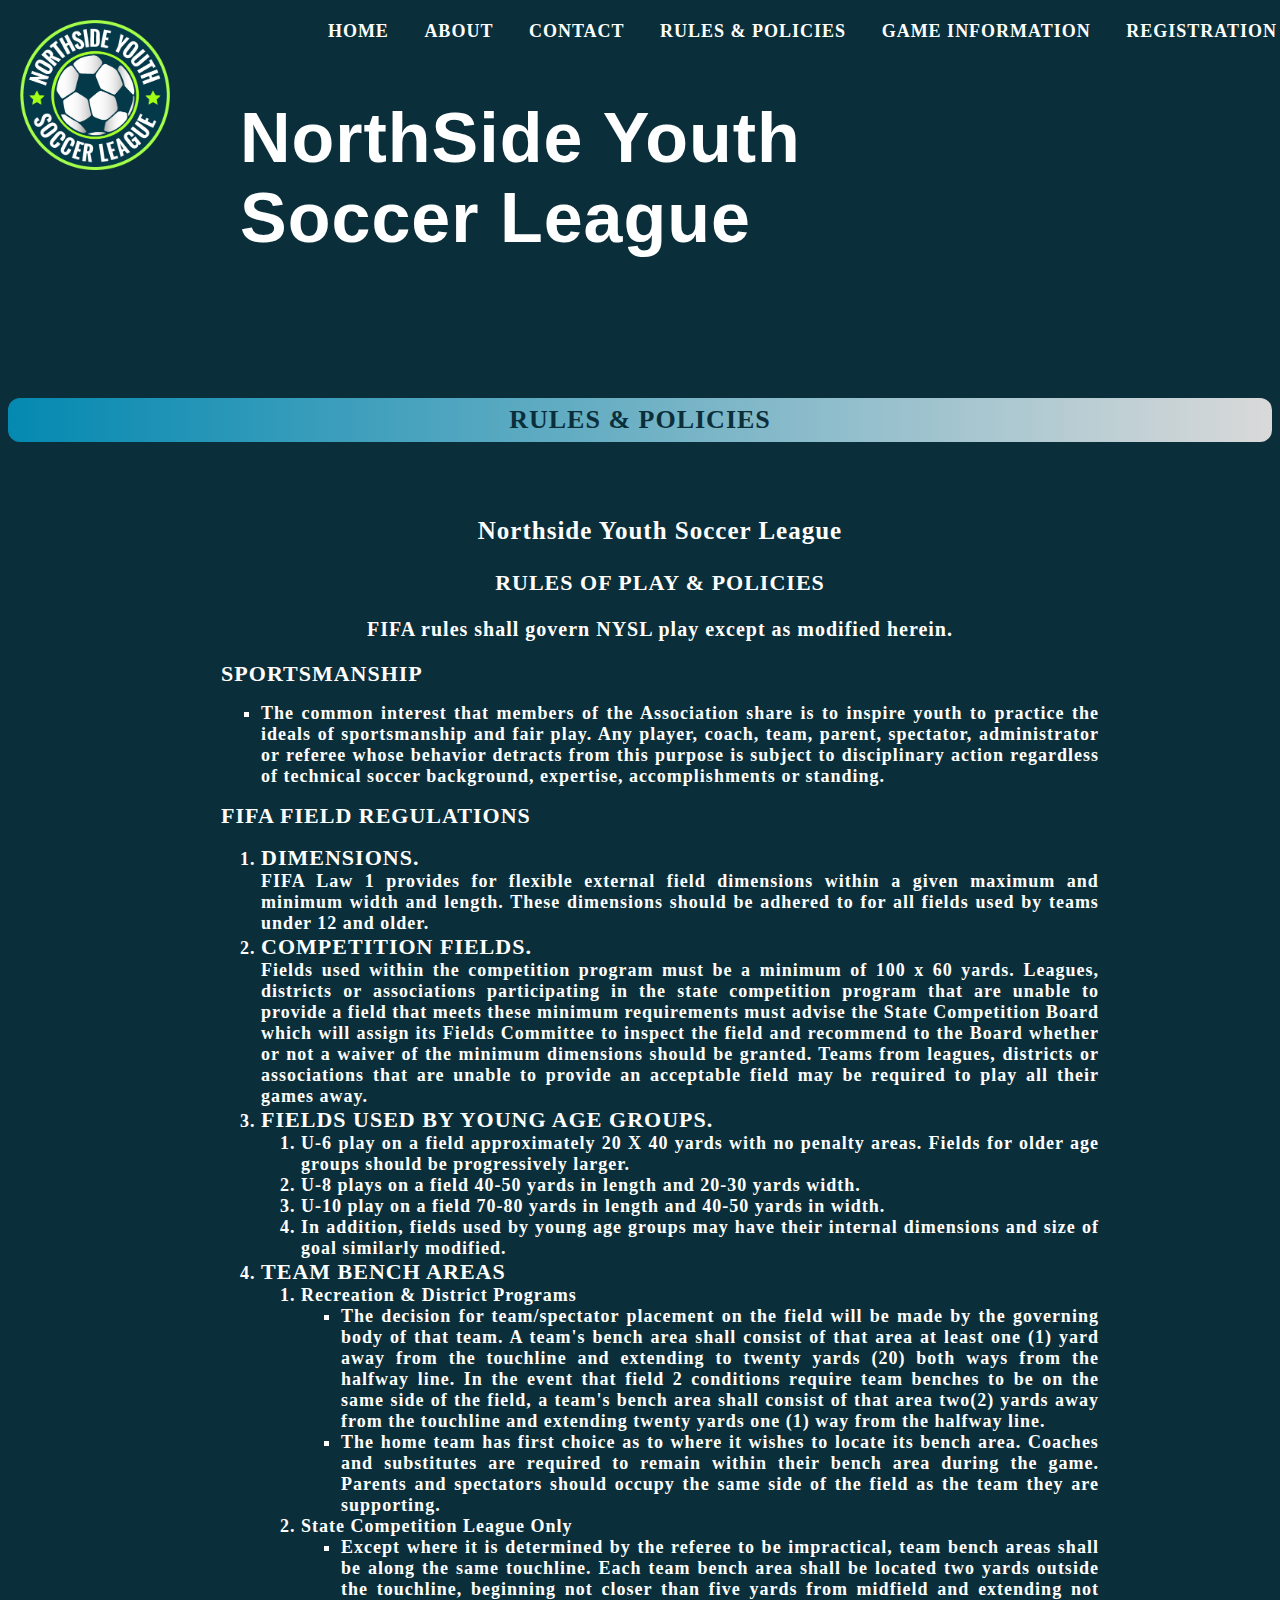
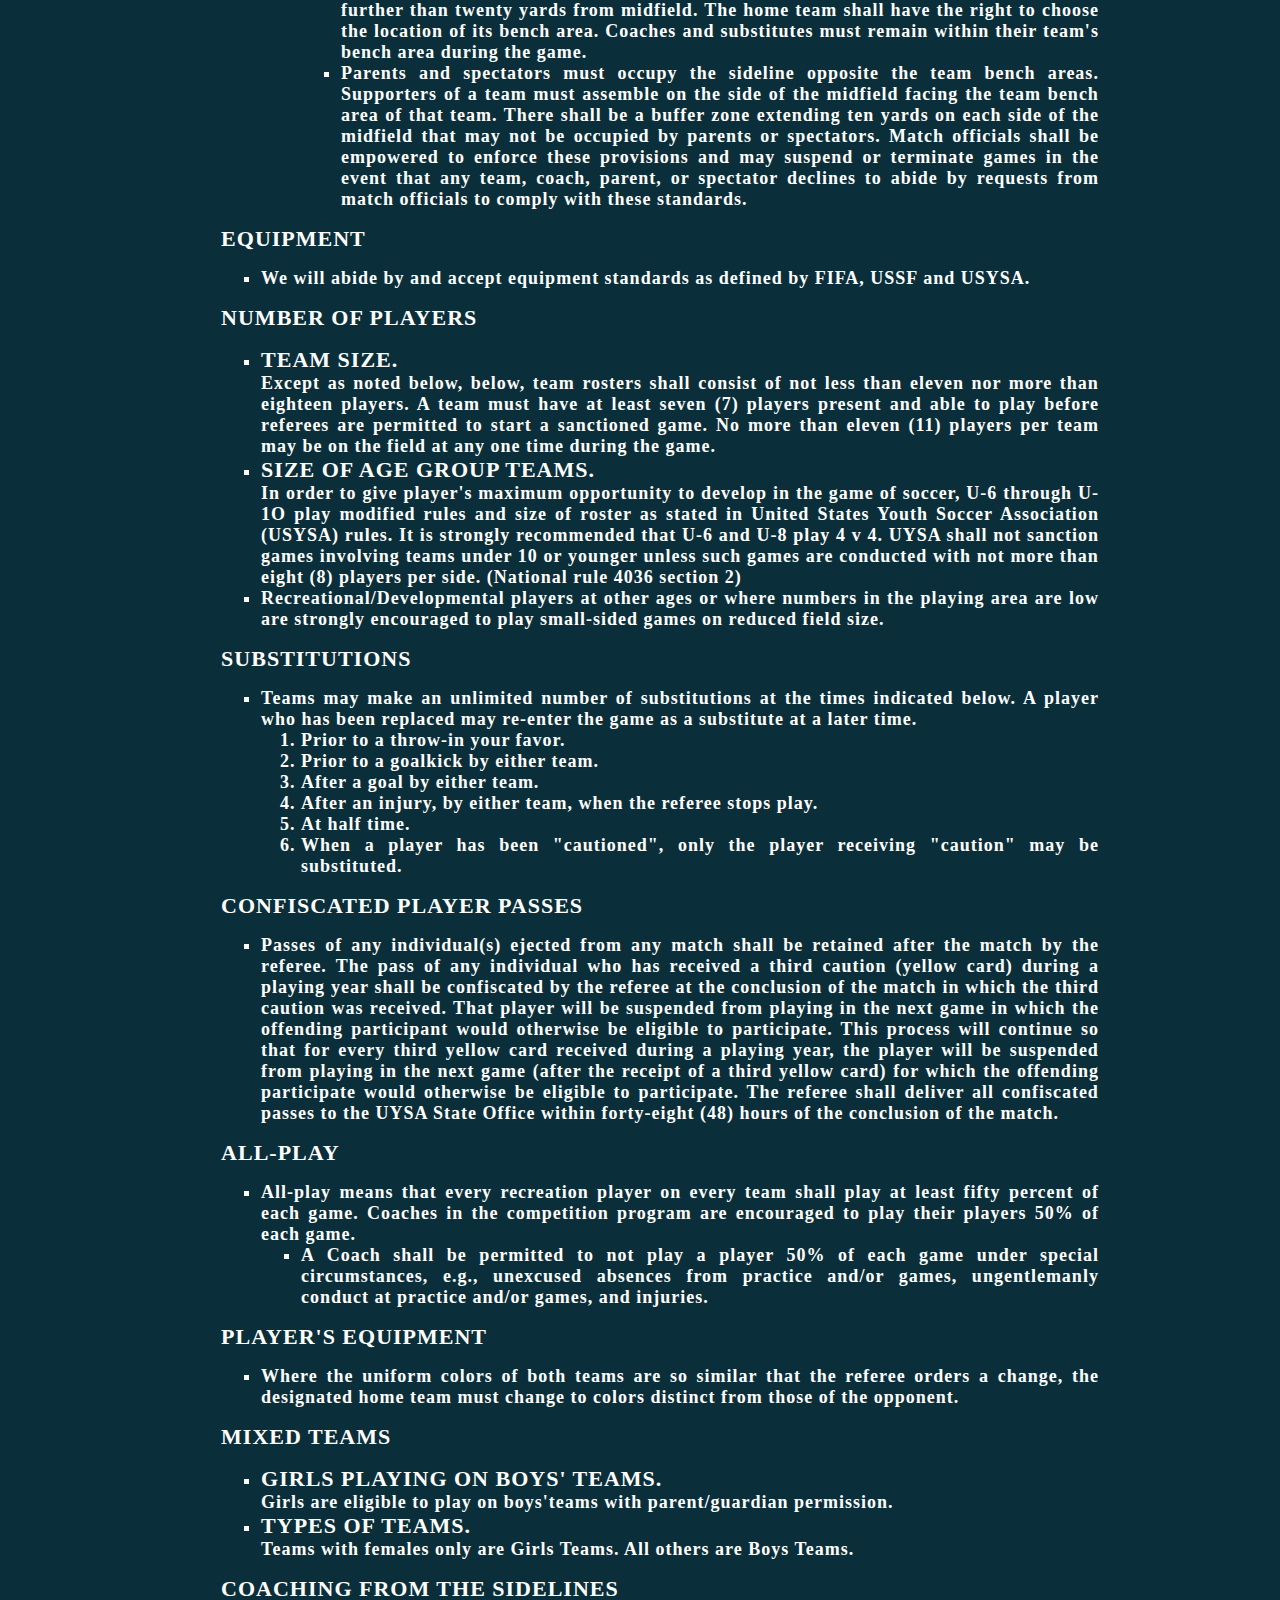
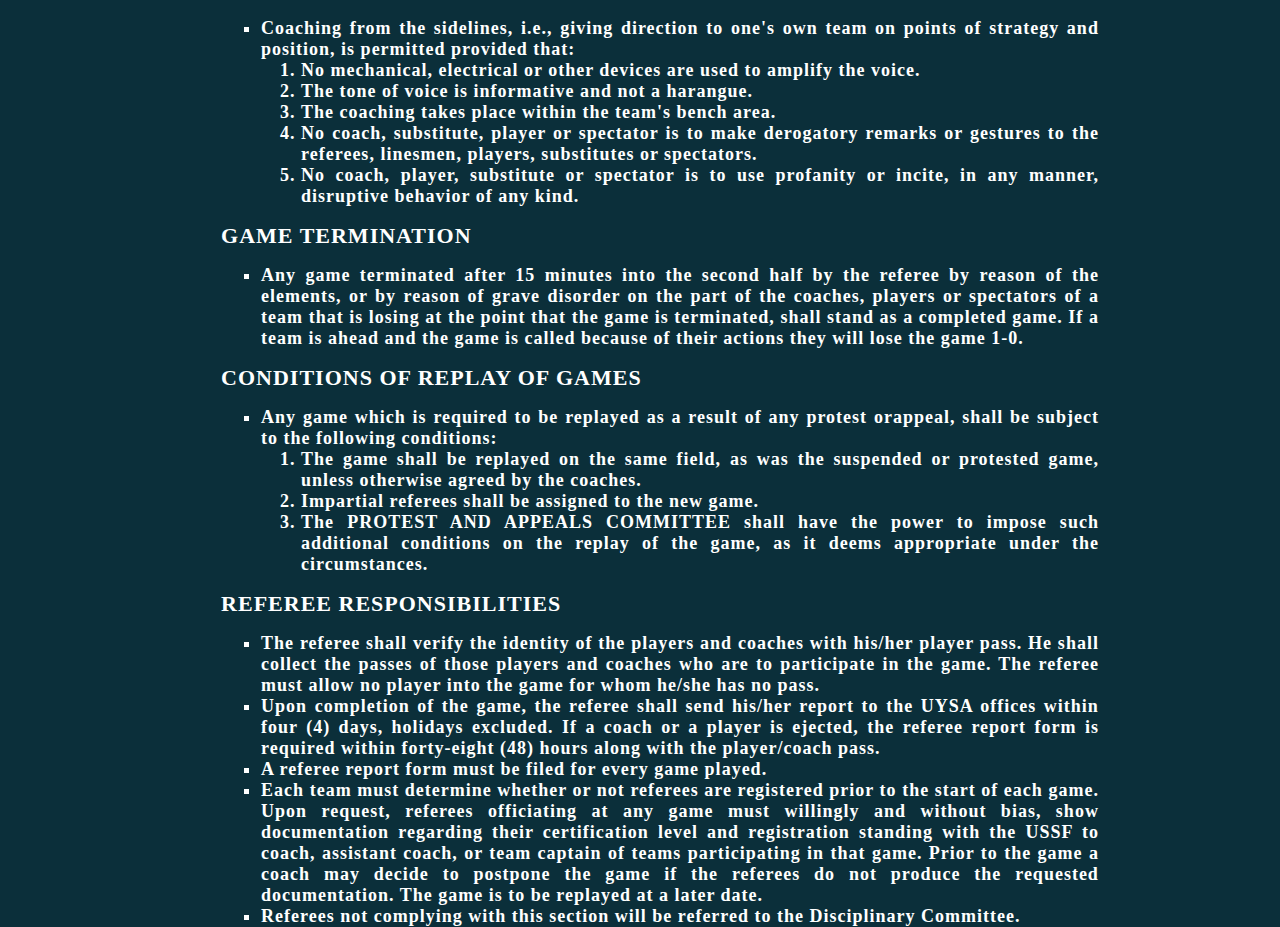
<file: rules.html>
<!DOCTYPE html>
<html lang="es">
    <head>
        <title>
            Rules & Policies
        </title>
        <meta charset="utf-8"/>
        <meta content="width=device-width" name="viewport"/>
        <!--<link href="styles/nysl_1.css" rel="stylesheet" type="text/css"/> -->
        <!--<link href="styles/nysl_2.css" rel="stylesheet" type="text/css"/> -->
        <link href="styles/nysl_3.css" rel="stylesheet" type="text/css"/>
        <link href="img/nysl_logo.png" rel="shortcut icon"/>
    </head>
    <body>
        <header class="header container">
            <div class="title contenedor portada">
                <h1 class="titulo">
                    NorthSide Youth Soccer League
                </h1>
            </div>
            <img alt="logo" id="logo" src="img/nysl_logo.png"/>
        </header>
        <div>
            <h2 class="button" id="section">
                Rules & Policies
            </h2>
        </div>
        <div class="menu">
            <nav>
                <ul>
                    <li>
                        <a class="home link" href="index.html">
                            Home
                        </a>
                    </li>
                    <li>
                        <a class="about link" href="about.html">
                            About
                        </a>
                    </li>
                    <li>
                        <a class="contact link" href="contact.html">
                            Contact
                        </a>
                    </li>
                    <li>
                        <a class="home link" href="rules.html">
                            Rules & Policies
                        </a>
                    </li>
                    <li>
                        <a class="home link" href="game_info.html">
                            Game Information
                        </a>
                    </li>
                    <li>
                        <a class="home link" href="registration.html">
                            Registration
                        </a>
                    </li>
                </ul>
            </nav>
        </div>
        <main>
            <section>
                <div class="paragraph-rules" id="form">
                    <div>
                        <p class="titleP">
                            Northside Youth Soccer League
                        </p>
                        <h3 class="subtitulo1">
                            Rules of Play & Policies
                        </h3>
                    </div>
                    <p class="subtitulo2">
                        FIFA rules shall govern NYSL play except as modified herein.
                    </p>
                    <div>
                        <h5 id="hrules">
                            Sportsmanship
                        </h5>
                        <ul>
                            <li>
                                The common interest that members of the Association share is to inspire youth to practice the ideals of sportsmanship and fair play. Any player, coach, team, parent, spectator, administrator or referee whose behavior detracts from this purpose is subject to disciplinary action regardless of technical soccer background, expertise, accomplishments or standing.
                            </li>
                        </ul>
                        <h5 id="hrules">
                            Fifa Field Regulations
                        </h5>
                        <ol>
                            <li>
                                <h5 id="hrules">
                                    Dimensions.
                                </h5>
                                FIFA Law 1 provides for flexible external field dimensions within a given maximum and minimum width and length. These dimensions should be adhered to for all fields used by teams under 12 and older.
                            </li>
                            <li>
                                <h5 id="hrules">
                                    Competition Fields.
                                </h5>
                                Fields used within the competition program must be a minimum of 100 x 60 yards. Leagues, districts or associations participating in the state competition program that are unable to provide a field that meets these minimum requirements must advise the State Competition Board which will assign its Fields Committee to inspect the field and recommend to the Board whether or not a waiver of the minimum dimensions should be granted. Teams from leagues, districts or associations that are unable to provide an acceptable field may be required to play all their games away.
                            </li>
                            <li>
                                <h5 id="hrules">
                                    Fields Used By Young Age Groups.
                                </h5>
                                <ol>
                                    <li>
                                        U-6 play on a field approximately 20 X 40 yards with no penalty areas. Fields for older age groups should be progressively larger.
                                    </li>
                                    <li>
                                        U-8 plays on a field 40-50 yards in length and 20-30 yards width.
                                    </li>
                                    <li>
                                        U-10 play on a field 70-80 yards in length and 40-50 yards in width.
                                    </li>
                                    <li>
                                        In addition, fields used by young age groups may have their internal dimensions and size of goal similarly modified.
                                    </li>
                                </ol>
                            </li>
                            <li>
                                <h5 id="hrules">
                                    Team Bench Areas
                                </h5>
                                <ol>
                                    <li>
                                        Recreation & District Programs
                                        <ul>
                                            <li>
                                                The decision for team/spectator placement on the field will be made by the governing body of that team. A team's bench area shall consist of that area at least one (1) yard away from the touchline and extending to twenty yards (20) both ways from the halfway line. In the event that field 2 conditions require team benches to be on the same side of the field, a team's bench area shall consist of that area two(2) yards away from the touchline and extending twenty yards one (1) way from the halfway line.
                                            </li>
                                            <li>
                                                The home team has first choice as to where it wishes to locate its bench area. Coaches and substitutes are required to remain within their bench area during the game. Parents and spectators should occupy the same side of the field as the team they are supporting.
                                            </li>
                                        </ul>
                                    </li>
                                    <li>
                                        State Competition League Only
                                        <ul>
                                            <li>
                                                Except where it is determined by the referee to be impractical, team bench areas shall be along the same touchline. Each team bench area shall be located two yards outside the touchline, beginning not closer than five yards from midfield and extending not further than twenty yards from midfield. The home team shall have the right to choose the location of its bench area. Coaches and substitutes must remain within their team's bench area during the game.
                                            </li>
                                            <li>
                                                Parents and spectators must occupy the sideline opposite the team bench areas. Supporters of a team must assemble on the side of the midfield facing the team bench area of that team. There shall be a buffer zone extending ten yards on each side of the midfield that may not be occupied by parents or spectators. Match officials shall be empowered to enforce these provisions and may suspend or terminate games in the event that any team, coach, parent, or spectator declines to abide by requests from match officials to comply with these standards.
                                            </li>
                                        </ul>
                                    </li>
                                </ol>
                            </li>
                        </ol>
                        <h5 id="hrules">
                            Equipment
                        </h5>
                        <ul>
                            <li>
                                We will abide by and accept equipment standards as defined by FIFA, USSF and USYSA.
                            </li>
                        </ul>
                        <h5 id="hrules">
                            Number of Players
                        </h5>
                        <ul>
                            <li>
                                <h5 id="hrules">
                                    Team Size.
                                </h5>
                                Except as noted below, below, team rosters shall consist of not less than eleven nor more than eighteen players. A team must have at least seven (7) players present and able to play before referees are permitted to start a sanctioned game. No more than eleven (11) players per team may be on the field at any one time during the game.
                            </li>
                            <li>
                                <h5 id="hrules">
                                    Size of Age Group Teams.
                                </h5>
                                In order to give player's maximum opportunity to develop in the game of soccer, U-6 through U-1O play modified rules and size of roster as stated in United States Youth Soccer Association (USYSA) rules. It is strongly recommended that U-6 and U-8 play 4 v 4. UYSA shall not sanction games involving teams under 10 or younger unless such games are conducted with not more than eight (8) players per side. (National rule 4036 section 2)
                            </li>
                            <li>
                                Recreational/Developmental players at other ages or where numbers in the playing area are low are strongly encouraged to play small-sided games on reduced field size.
                            </li>
                        </ul>
                        <h5 id="hrules">
                            Substitutions
                        </h5>
                        <ul>
                            <li>
                                Teams may make an unlimited number of substitutions at the times indicated below. A player who has been replaced may re-enter the game as a substitute at a later time.
                                <ol>
                                    <li>
                                        Prior to a throw-in your favor.
                                    </li>
                                    <li>
                                        Prior to a goalkick by either team.
                                    </li>
                                    <li>
                                        After a goal by either team.
                                    </li>
                                    <li>
                                        After an injury, by either team, when the referee stops play.
                                    </li>
                                    <li>
                                        At half time.
                                    </li>
                                    <li>
                                        When a player has been "cautioned", only the player receiving "caution" may be substituted.
                                    </li>
                                </ol>
                            </li>
                        </ul>
                        <h5 id="hrules">
                            Confiscated Player Passes
                        </h5>
                        <ul>
                            <li>
                                Passes of any individual(s) ejected from any match shall be retained after the match by the referee. The pass of any individual who has received a third caution (yellow card) during a playing year shall be confiscated by the referee at the conclusion of the match in which the third caution was received. That player will be suspended from playing in the next game in which the offending participant would otherwise be eligible to participate. This process will continue so that for every third yellow card received during a playing year, the player will be suspended from playing in the next game (after the receipt of a third yellow card) for which the offending participate would otherwise be eligible to participate. The referee shall deliver all confiscated passes to the UYSA State Office within forty-eight (48) hours of the conclusion of the match.
                            </li>
                        </ul>
                        <h5 id="hrules">
                            All-Play
                        </h5>
                        <ul>
                            <li>
                                All-play means that every recreation player on every team shall play at least fifty percent of each game. Coaches in the competition program are encouraged to play their players 50% of each game.
                                <ul id="circle">
                                    <li>
                                        A Coach shall be permitted to not play a player 50% of each game under special circumstances, e.g., unexcused absences from practice and/or games, ungentlemanly conduct at practice and/or games, and injuries.
                                    </li>
                                </ul>
                            </li>
                        </ul>
                        <h5 id="hrules">
                            Player's Equipment
                        </h5>
                        <ul>
                            <li>
                                Where the uniform colors of both teams are so similar that the referee orders a change, the designated home team must change to colors distinct from those of the opponent.
                            </li>
                        </ul>
                        <h5 id="hrules">
                            Mixed Teams
                        </h5>
                        <ul>
                            <li>
                                <h5 id="hrules">
                                    Girls Playing On Boys' Teams.
                                </h5>
                                Girls are eligible to play on boys'teams with parent/guardian permission.
                            </li>
                            <li>
                                <h5 id="hrules">
                                    Types of Teams.
                                </h5>
                                Teams with females only are Girls Teams. All others are Boys Teams.
                            </li>
                        </ul>
                        <h5 id="hrules">
                            Coaching from the Sidelines
                        </h5>
                        <ul>
                            <li>
                                Coaching from the sidelines, i.e., giving direction to one's own team on points of strategy and position, is permitted provided that:
                                <ol>
                                    <li>
                                        No mechanical, electrical or other devices are used to amplify the voice.
                                    </li>
                                    <li>
                                        The tone of voice is informative and not a harangue.
                                    </li>
                                    <li>
                                        The coaching takes place within the team's bench area.
                                    </li>
                                    <li>
                                        No coach, substitute, player or spectator is to make derogatory remarks or gestures to the referees, linesmen, players, substitutes or spectators.
                                    </li>
                                    <li>
                                        No coach, player, substitute or spectator is to use profanity or incite, in any manner, disruptive behavior of any kind.
                                    </li>
                                </ol>
                            </li>
                        </ul>
                        <h5 id="hrules">
                            Game Termination
                        </h5>
                        <ul>
                            <li>
                                Any game terminated after 15 minutes into the second half by the referee by reason of the elements, or by reason of grave disorder on the part of the coaches, players or spectators of a team that is losing at the point that the game is terminated, shall stand as a completed game. If a team is ahead and the game is called because of their actions they will lose the game 1-0.
                            </li>
                        </ul>
                        <h5 id="hrules">
                            Conditions of Replay of Games
                        </h5>
                        <ul>
                            <li>
                                Any game which is required to be replayed as a result of any protest orappeal, shall be subject to the following conditions:
                                <ol>
                                    <li>
                                        The game shall be replayed on the same field, as was the suspended or protested game, unless otherwise agreed by the coaches.
                                    </li>
                                    <li>
                                        Impartial referees shall be assigned to the new game.
                                    </li>
                                    <li>
                                        The PROTEST AND APPEALS COMMITTEE shall have the power to impose such additional conditions on the replay of the game, as it deems appropriate under the circumstances.
                                    </li>
                                </ol>
                            </li>
                        </ul>
                        <h5 id="hrules">
                            Referee Responsibilities
                        </h5>
                        <ul>
                            <li>
                                The referee shall verify the identity of the players and coaches with his/her player pass. He shall collect the passes of those players and coaches who are to participate in the game. The referee must allow no player into the game for whom he/she has no pass.
                            </li>
                            <li>
                                Upon completion of the game, the referee shall send his/her report to the UYSA offices within four (4) days, holidays excluded. If a coach or a player is ejected, the referee report form is required within forty-eight (48) hours along with the player/coach pass.
                            </li>
                            <li>
                                A referee report form must be filed for every game played.
                            </li>
                            <li>
                                Each team must determine whether or not referees are registered prior to the start of each game. Upon request, referees officiating at any game must willingly and without bias, show documentation regarding their certification level and registration standing with the USSF to coach, assistant coach, or team captain of teams participating in that game. Prior to the game a coach may decide to postpone the game if the referees do not produce the requested documentation. The game is to be replayed at a later date.
                            </li>
                            <li>
                                Referees not complying with this section will be referred to the Disciplinary Committee.
                            </li>
                        </ul>
                    </div>
                </div>
            </section>
        </main>
    </body>
</html>
</file>
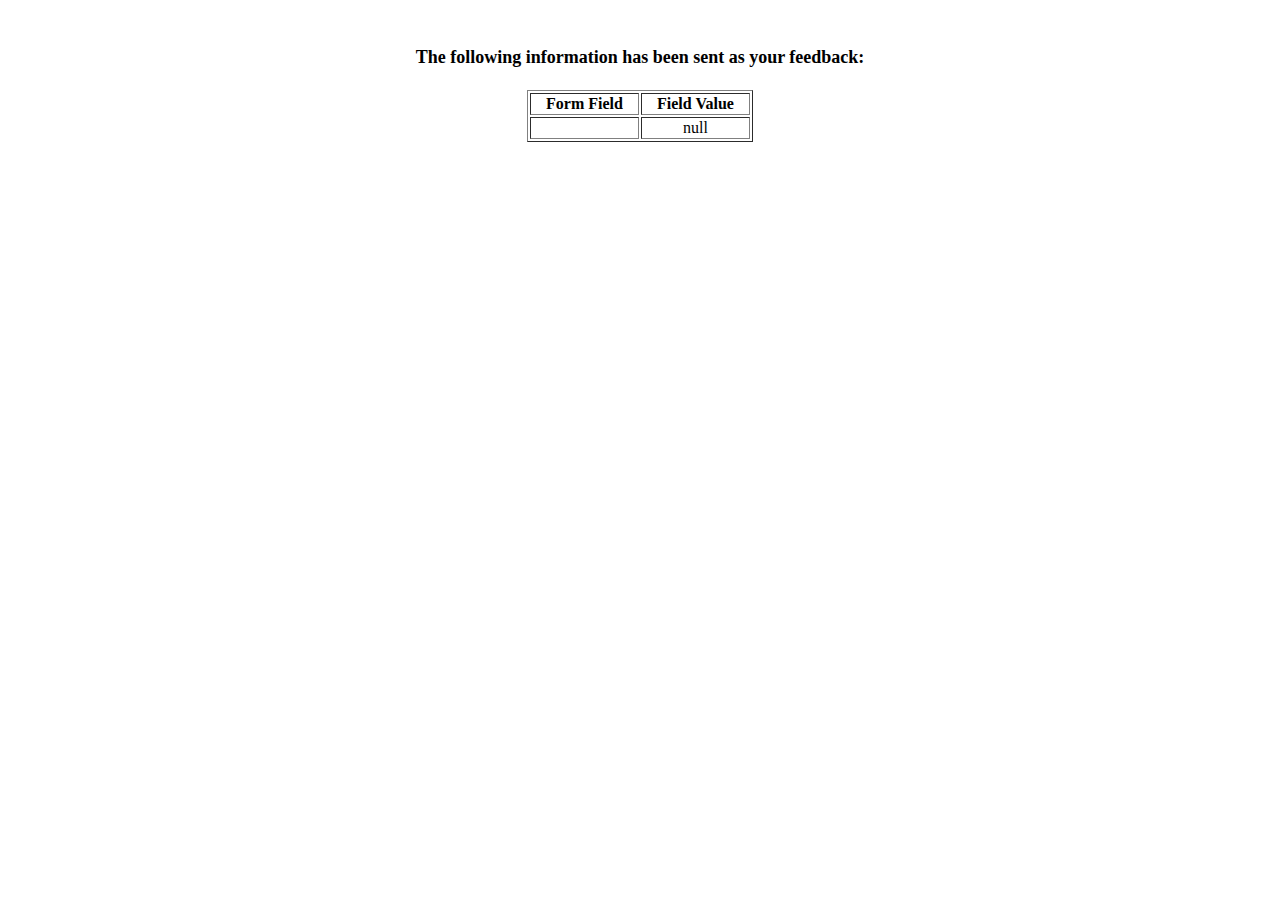
<file: show_data.html>
<html>
<head>
<title>Feedback Sent</title>
</head>
<body>
<p align=center>&nbsp;</p>
<h1 align=center><font size="+1">The following information has been sent as your
  feedback:</font></h1>

<table border="1" align=center width="226">
  <tr>
    <th align="center">Form Field</th>
    <th align="center">Field Value</th>
  </tr>

<script language="javascript">
var args = location.search.substr(1).split('&');
for (var i = 0; i < args.length; ++i) {
  var parts = args[i].split('=');
  if (parts != null) {
    var field = parts[0];
    var value = parts[1];
    if (value == null) {
      value = "null"
    }
    else {
      value = '"' + unescape(value.replace(/\+/g, ' ')) + '"';
    }

    document.writeln('<tr><td align="center">' + field + '</td>');
    document.writeln('<td align="center">' + value + '</td></tr>');
  }
}
</script>

<noscript>
<tr><td>
<p>You need to turn on Javascript in your browser.</p>

<p>In Microsoft Internet Explorer 4 or greater:</p>
<ul>
<li>From the "Tools" menu (in IE 4, it's the "View" menu), select "Internet Options".</li>
<li>Click on the "Security" tab.</li>
<li>Click on the "Custom Level" button. (In IE 4, select "Custom"
and then click on "Settings...".)</li>
<li>Under "Active scripting" make sure "Enable" is selected.</li>
</ul>

<p>In Netscape version 4 or greater:</p>
<ul>
<li>From the <b>Edit</b> menu, select <b>Preferences</b>.</li>
<li>In the <b>Category</b> list on the left, click on the word "Advanced".</li>
<li>In the panel on the right, make sure "Enable JavaScript" is checked.</li>
<li>Click the <b>OK</b> button.</li>
</ul>

</td></tr>
</noscript>

</table>
</body>
</html>
</file>
<file: styles/nysl_3.css>
body {
    background-color: #0B2F3A;
    letter-spacing: 1px;
    font-family: sans-serif;
    font-weight: bold;
    font-family: Consolas;
    color: white;
}
.logo {
    position: absolute;
    width: 150px;
    height: 150px;
}
.contenedor {
    max-width: 800px;
    margin: auto;
    position: relative;
}
#section {
    position: relative;
    bottom: 150px;
}
#form {
    position: relative;
    bottom: 40px;
}
.titulo {
    font-family: 'Cabin', sans-serif;
    font-size: 70px;
    margin-bottom: 0;
    margin-top: 70px;
}
.imagen {
    width: 250px;
    height: 250px;
    border-radius: 150px;
}
img:hover {
    filter: brightness(.5);
}
.portada {
    color: white;
    font-family: Consolas;
    font-size: 24px;
    padding: 20px;
    height: 500px;
}
.portada button {
    margin-bottom: 70px;
}
.menu {
    font-family: Consolas;
    text-transform: uppercase;
    font-size: 18px;
    display: inline-block;
    position: absolute;
    top: 0;
    right: 0;
    margin: 3px;
    font-weight: bolder;
}
.menu li {
    display: inline-block;
    margin-left: 30px;
}
.menu a {
    color: white;
    text-decoration: none;
}
.logotipo {
    display: inline-block;
    margin-left: 0;
}
.italic {
    color: white;
    font-family: Consolas;
    font-size: 22px;
    font-style: italic;
    text-decoration: overline;
}
.italic2 {
    color: white;
    font-family: Consolas;
    font-size: 22px;
    font-style: italic;
}
.italica {
    color: white;
    font-family: Consolas;
    font-size: 22px;
    font-style: italic;
    text-decoration: overline;
    text-shadow: 2px -4px 10px grey;
}
p {
    color: white;
    font-family: Consolas;
    font-size: 20px;
}
#text {
    color: white;
    font-family: sans-serif;
    font-size: 15px;
}
h3 {
    text-align: center;
    text-transform: uppercase;
}
.center {
    text-align: center;
}
h2 {
    color: white;
    font-size: 20px;
    text-transform: uppercase;
    margin-left: 40px;
    margin: 0;
    padding: 0;
}
#hrules {
    font-size: 22px;
    text-transform: uppercase;
    margin: 0;
    padding: 0;
}
.button {
    border-radius: 12px;
    border: none;
    color: #0B2F3A;
    padding: 7px 12px;
    text-decoration: none;
    text-transform: uppercase;
    font-family: Consolas;
    font-size: 26px;
    background: #fd324e;
    background: linear-gradient(to left, #D9D9D9, #0489b1);
    text-align: center;
}
.button:hover {
    color: #232323;
    text-decoration: none;
}
a {
    color: white;
}
#logo {
    width: 150px;
    height: 150px;
    top: 0;
    position: absolute;
    left: 20px;
    top: 20px;
}
section {
    margin: 5px;
    margin-top: 0;
}
.paragraph-rules {
    height: 100vh;
    width: 95vw;
    margin-left: 20px;
    margin-right: 20px;
}
.titleP {
    color: white;
    text-align: center;
    font-size: 25px;
}
#schule {
    font-size: 30px;
    text-shadow: 2px -4px 10px grey;
}
.subtitulo1 {
    color: white;
    text-align: center;
    text-transform: uppercase;
    font-size: 22px;
}
.subtitulo2 {
    color: white;
    text-align: center;
    font-size: 20px;
}
.ruleTitle {
    color: white;
    font-size: 20px;
    text-transform: uppercase;
    margin-left: 40px;
}
li {
    color: white;
    font-size: 18px;
}
#circle {
    list-style-type: circle;
}
#tabl, #tabl2 {
    font-size: 20px;
    color: white;
    position: relative;
    left: 10%;
}
#tabl th {
    letter-spacing: 5px;
    text-transform: uppercase;
    padding: 0 1.0em;
    padding-top: 2em;
    font-style: oblique;
    text-decoration: overline;
}
#tabl td {
    text-align: left;
    padding: 0 1.0em;
}
#tabl2 {
    font-size: 20px;
    color: white;
    top: 10%;
    left: 5%;
}
#tabl2 th {
    letter-spacing: 5px;
    text-transform: uppercase;
    padding: 0 1.0em;
    padding-top: 2em;
    font-style: oblique;
    text-decoration: overline;
}
#tabl2 td {
    text-align: left;
    padding: 0 1.0em;
}
fieldset {
    margin: 2em 0;
}
fieldset label {
    padding-left: 2em;
}
.aditional {
    font-size: 17px;
}
.sub {
    text-transform: uppercase;
    font-size: 17px;
}
#phone {
    float: left;
    font-size: 17px;
}
#mail {
    text-align: right;
    font-size: 17px;
}
#add {
    margin-top: 10%;
}
.link:hover {
    text-shadow: 2px 2px 6px white;
}
.user {
    font-size: 20px;
}
.user label {
    text-transform: uppercase;
    width: 20em;
    padding-right: 1em;
    text-align: right;
    float: left;
}
.regform {
    font-size: 22px;
    text-shadow: 2px -4px 10px grey;
}
input {
    padding: 4px 2px;
    border: solid 1px white;
}
#form {
    position: relative;
    left: 15%;
    bottom: 100px;
    background-color: #0B2F3A;
    border-width: 3px;
    width: 70%;
    text-align: justify;
}
#form h1 {
    font-size: 1.5em;
}
#form h2 {
    font-size: 1.1em;
    text-transform: uppercase;
}
#form h2 {
    padding: 0px;
    margin: 0px;
}
#form ul {
    list-style-type: square;
}
.impinfo {
    font-size: .95em;
    padding: 0em;
}
.parentesis {
    opacity: 0.5;
    font-weight: normal;
}
.talle, .authorize {
    font-size: .8em;
}
#first_name, #last_name, #street_address, #city, #zip, #birth_date, #parent_guardian, #contact_phone, #contact_email {
    margin-bottom: 5px;
    text-transform: uppercase;
    display: block;
}
#first_name, #last_name, #street_address {
    width: 20em;
}
#city {
    width: 16em;
}
#zip {
    width: 5em;
}
#birth_date {
    width: 10em;
}
#parent_guardian {
    width: 12em;
}
#contact_phone {
    width: 10em;
}
#contact_email {
    width: 20em;
}
fieldset {
    border: solid 1px gray;
}
form h3 {
    font-size: 1em;
    font-weight: bold;
    text-decoration: underline;
}
.form label {
    width: 12em;
    padding-right: 1em;
    text-align: right;
    float: left;
    font-size: 18px;
}
.regform2 {
    font-size: 22px;
    text-shadow: 2px -4px 10px grey;
    text-align: center;
}
.submit {
    border-radius: 5px;
    padding: 5px 10px;
    cursor: pointer;
}
.submit:hover {
    text-shadow: 2px 4px 20px #0B2F3A;
}
#mapas {
    position: relative;
    left: 30%;
}
.maps {
    height: 300px;
    width: 500px;
    margin: 5px;
}
</file>
